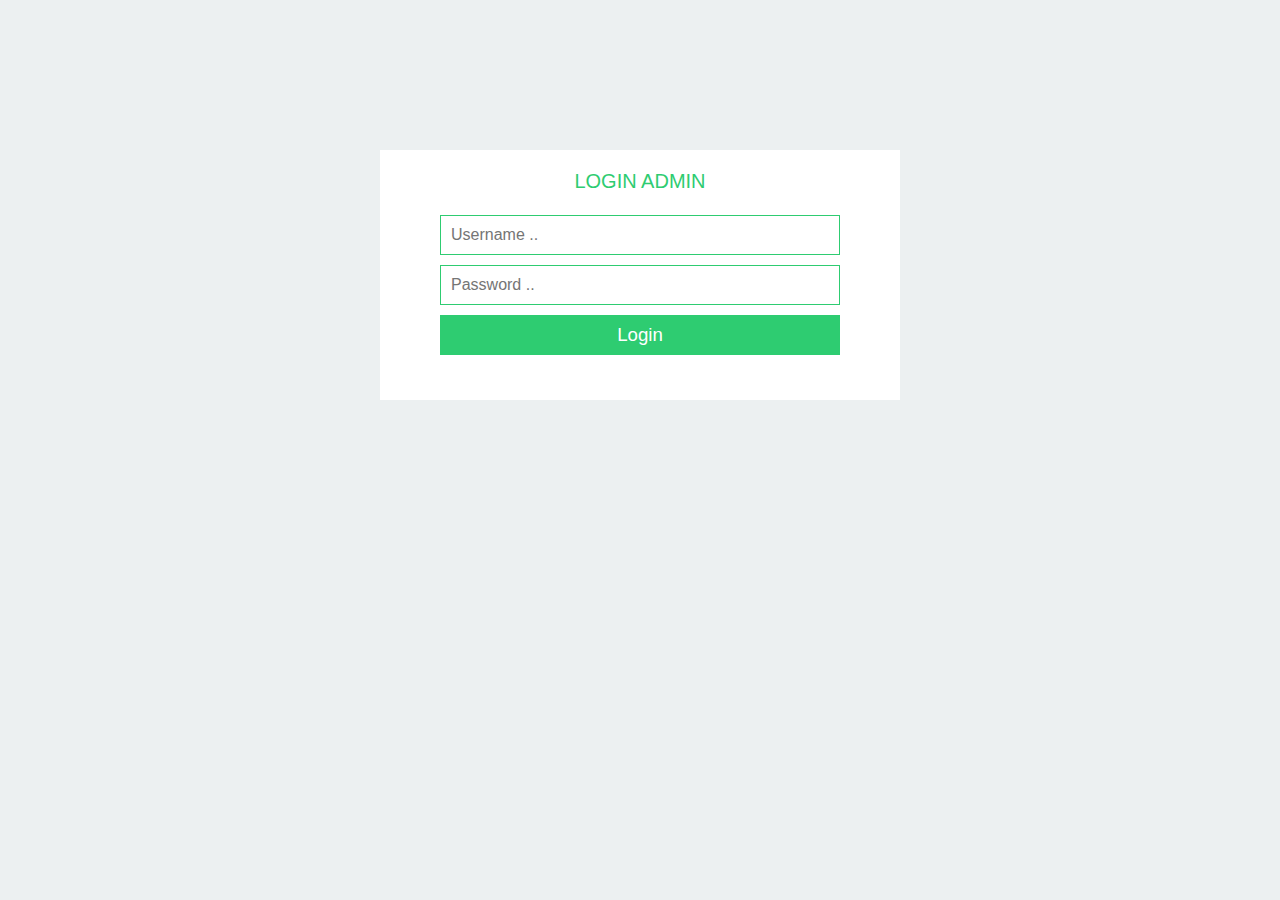
<file: index.html>
<html>
    <head>
        <link rel="stylesheet" type="text/css" href="style.css">      
    </head>
    <body>
        <div id="kotak">
            <div id="atas">
                LOGIN ADMIN
            </div>
            <div id="bawah">
                <form method="post" action="cek_login.php">
                    <input class="masuk" type="text" autocomplete="off" placeholder="Username .." name="username"><br/>
                    <input class="masuk" type="password" autocomplete="off" placeholder="Password .." name="password"><br/>
                    <input id="tombol" type="submit" value="Login">
                </form>
            </div>
        </div>
    </body>
</html>
</file>
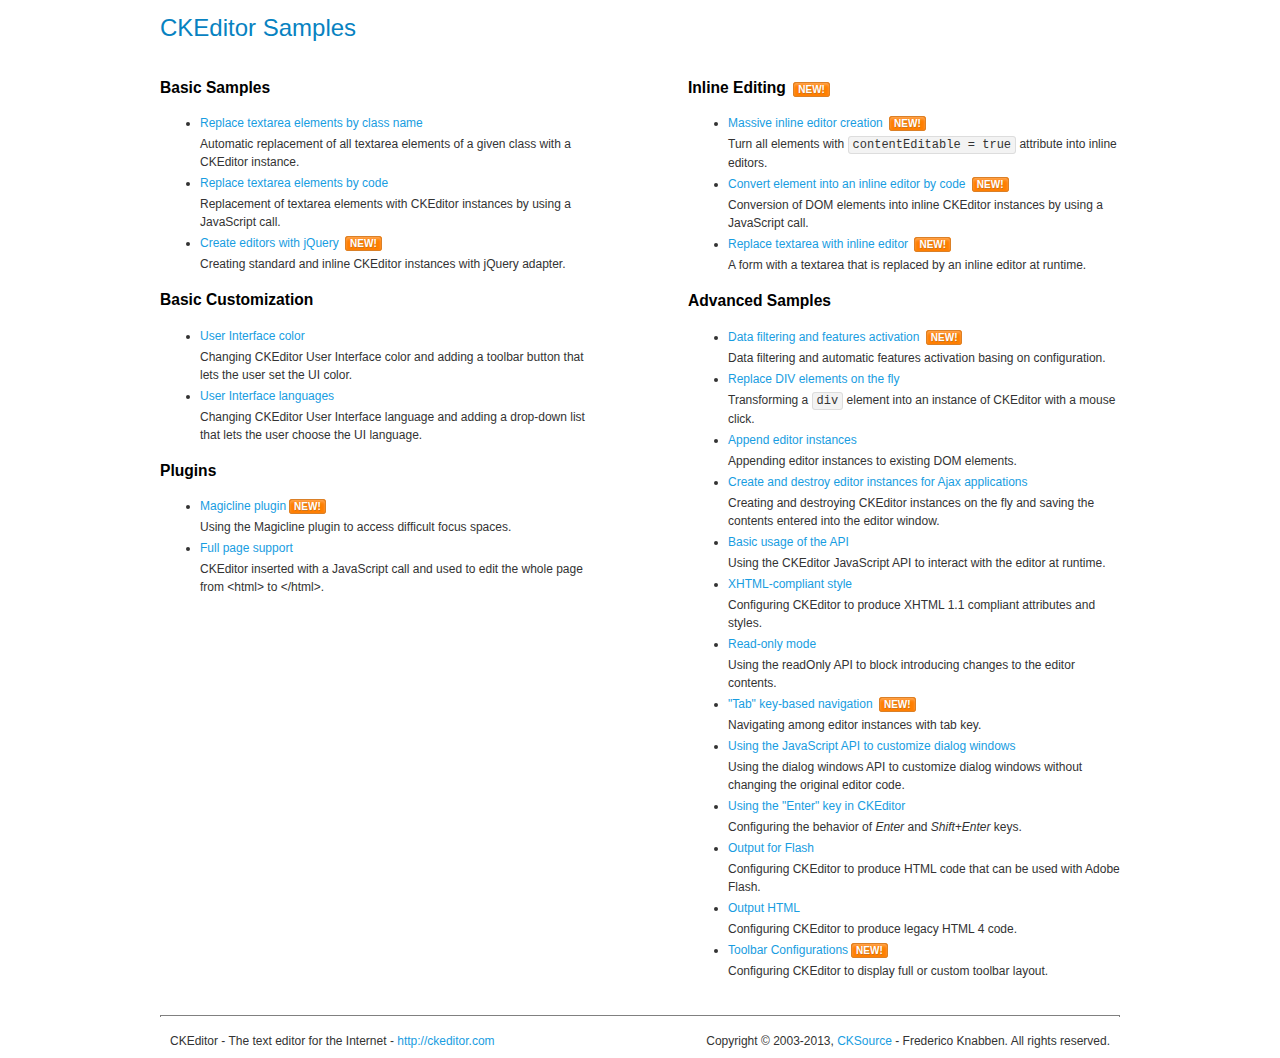
<file: style/vendors/ckeditor/samples/index.html>
<!DOCTYPE html>
<!--
Copyright (c) 2003-2013, CKSource - Frederico Knabben. All rights reserved.
For licensing, see LICENSE.md or http://ckeditor.com/license
-->
<html>
<head>
	<title>CKEditor Samples</title>
	<meta charset="utf-8">
	<link rel="stylesheet" href="sample.css">
</head>
<body>
	<h1 class="samples">
		CKEditor Samples
	</h1>
	<div class="twoColumns">
		<div class="twoColumnsLeft">
			<h2 class="samples">
				Basic Samples
			</h2>
			<dl class="samples">
				<dt><a class="samples" href="replacebyclass.html">Replace textarea elements by class name</a></dt>
				<dd>Automatic replacement of all textarea elements of a given class with a CKEditor instance.</dd>

				<dt><a class="samples" href="replacebycode.html">Replace textarea elements by code</a></dt>
				<dd>Replacement of textarea elements with CKEditor instances by using a JavaScript call.</dd>

				<dt><a class="samples" href="jquery.html">Create editors with jQuery</a> <span class="new">New!</span></dt>
				<dd>Creating standard and inline CKEditor instances with jQuery adapter.</dd>
			</dl>

			<h2 class="samples">
				Basic Customization
			</h2>
			<dl class="samples">
				<dt><a class="samples" href="uicolor.html">User Interface color</a></dt>
				<dd>Changing CKEditor User Interface color and adding a toolbar button that lets the user set the UI color.</dd>

				<dt><a class="samples" href="uilanguages.html">User Interface languages</a></dt>
				<dd>Changing CKEditor User Interface language and adding a drop-down list that lets the user choose the UI language.</dd>
			</dl>


			<h2 class="samples">Plugins</h2>
<dl class="samples">
<dt><a class="samples" href="plugins/magicline/magicline.html">Magicline plugin</a><span class="new">New!</span></dt>
<dd>Using the Magicline plugin to access difficult focus spaces.</dd>

<dt><a class="samples" href="plugins/wysiwygarea/fullpage.html">Full page support</a></dt>
<dd>CKEditor inserted with a JavaScript call and used to edit the whole page from &lt;html&gt; to &lt;/html&gt;.</dd>
</dl>
		</div>
		<div class="twoColumnsRight">
			<h2 class="samples">
				Inline Editing <span class="new">New!</span>
			</h2>
			<dl class="samples">
				<dt><a class="samples" href="inlineall.html">Massive inline editor creation</a> <span class="new">New!</span></dt>
				<dd>Turn all elements with <code>contentEditable = true</code> attribute into inline editors.</dd>

				<dt><a class="samples" href="inlinebycode.html">Convert element into an inline editor by code</a> <span class="new">New!</span></dt>
				<dd>Conversion of DOM elements into inline CKEditor instances by using a JavaScript call.</dd>

				<dt><a class="samples" href="inlinetextarea.html">Replace textarea with inline editor</a> <span class="new">New!</span></dt>
				<dd>A form with a textarea that is replaced by an inline editor at runtime.</dd>

				
			</dl>

			<h2 class="samples">
				Advanced Samples
			</h2>
			<dl class="samples">
				<dt><a class="samples" href="datafiltering.html">Data filtering and features activation</a> <span class="new">New!</span></dt>
				<dd>Data filtering and automatic features activation basing on configuration.</dd>

				<dt><a class="samples" href="divreplace.html">Replace DIV elements on the fly</a></dt>
				<dd>Transforming a <code>div</code> element into an instance of CKEditor with a mouse click.</dd>

				<dt><a class="samples" href="appendto.html">Append editor instances</a></dt>
				<dd>Appending editor instances to existing DOM elements.</dd>

				<dt><a class="samples" href="ajax.html">Create and destroy editor instances for Ajax applications</a></dt>
				<dd>Creating and destroying CKEditor instances on the fly and saving the contents entered into the editor window.</dd>

				<dt><a class="samples" href="api.html">Basic usage of the API</a></dt>
				<dd>Using the CKEditor JavaScript API to interact with the editor at runtime.</dd>

				<dt><a class="samples" href="xhtmlstyle.html">XHTML-compliant style</a></dt>
				<dd>Configuring CKEditor to produce XHTML 1.1 compliant attributes and styles.</dd>

				<dt><a class="samples" href="readonly.html">Read-only mode</a></dt>
				<dd>Using the readOnly API to block introducing changes to the editor contents.</dd>

				<dt><a class="samples" href="tabindex.html">"Tab" key-based navigation</a> <span class="new">New!</span></dt>
				<dd>Navigating among editor instances with tab key.</dd>


				
<dt><a class="samples" href="plugins/dialog/dialog.html">Using the JavaScript API to customize dialog windows</a></dt>
<dd>Using the dialog windows API to customize dialog windows without changing the original editor code.</dd>

<dt><a class="samples" href="plugins/enterkey/enterkey.html">Using the &quot;Enter&quot; key in CKEditor</a></dt>
<dd>Configuring the behavior of <em>Enter</em> and <em>Shift+Enter</em> keys.</dd>

<dt><a class="samples" href="plugins/htmlwriter/outputforflash.html">Output for Flash</a></dt>
<dd>Configuring CKEditor to produce HTML code that can be used with Adobe Flash.</dd>

<dt><a class="samples" href="plugins/htmlwriter/outputhtml.html">Output HTML</a></dt>
<dd>Configuring CKEditor to produce legacy HTML 4 code.</dd>

<dt><a class="samples" href="plugins/toolbar/toolbar.html">Toolbar Configurations</a><span class="new">New!</span></dt>
<dd>Configuring CKEditor to display full or custom toolbar layout.</dd>

			</dl>
		</div>
	</div>
	<div id="footer">
		<hr>
		<p>
			CKEditor - The text editor for the Internet - <a class="samples" href="http://ckeditor.com/">http://ckeditor.com</a>
		</p>
		<p id="copy">
			Copyright &copy; 2003-2013, <a class="samples" href="http://cksource.com/">CKSource</a> - Frederico Knabben. All rights reserved.
		</p>
	</div>
</body>
</html>
</file>
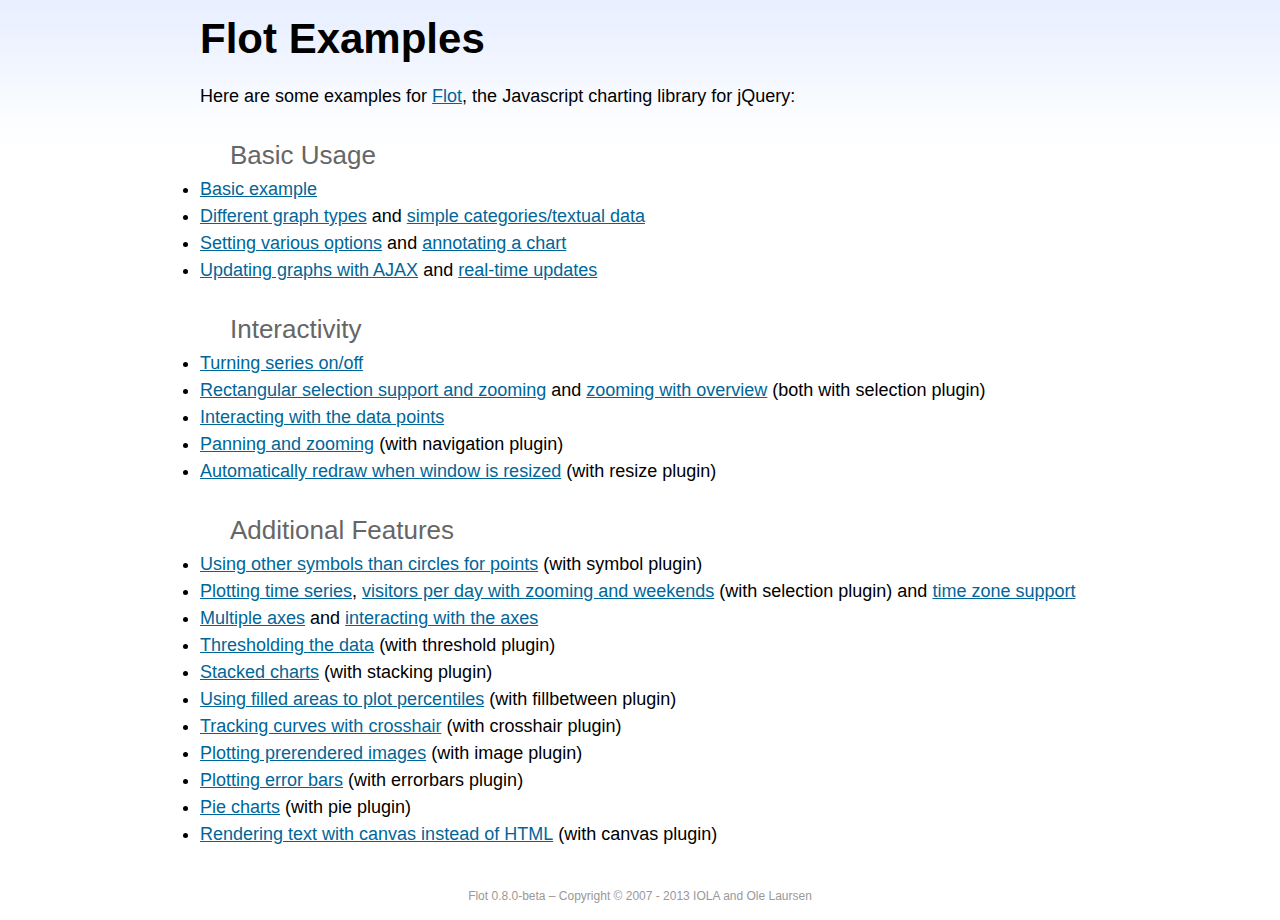
<file: style/vendors/flot/examples/index.html>
<!DOCTYPE html PUBLIC "-//W3C//DTD HTML 4.01//EN" "http://www.w3.org/TR/html4/strict.dtd">
<html>
<head>
	<meta http-equiv="Content-Type" content="text/html; charset=utf-8">
	<title>Flot Examples</title>
	<link href="examples.css" rel="stylesheet" type="text/css">
	<style>

	h3 {
		margin-top: 30px;
		margin-bottom: 5px;
	}

	</style>
	<script language="javascript" type="text/javascript" src="../jquery.js"></script>
	<script language="javascript" type="text/javascript" src="../jquery.flot.js"></script>
	<script type="text/javascript">

	$(function() {

		// Add the Flot version string to the footer

		$("#footer").prepend("Flot " + $.plot.version + " &ndash; ");
	});

	</script>
</head>
<body>

	<div id="header">
		<h2>Flot Examples</h2>
	</div>

	<div id="content">

		<p>Here are some examples for <a href="http://www.flotcharts.org">Flot</a>, the Javascript charting library for jQuery:</p>

		<h3>Basic Usage</h3>

		<ul>
			<li><a href="basic-usage/index.html">Basic example</a></li>
			<li><a href="series-types/index.html">Different graph types</a> and <a href="categories/index.html">simple categories/textual data</a></li>
			<li><a href="basic-options/index.html">Setting various options</a> and <a href="annotating/index.html">annotating a chart</a></li>
			<li><a href="ajax/index.html">Updating graphs with AJAX</a> and <a href="realtime/index.html">real-time updates</a></li>
		</ul>

		<h3>Interactivity</h3>

		<ul>
			<li><a href="series-toggle/index.html">Turning series on/off</a></li>
			<li><a href="selection/index.html">Rectangular selection support and zooming</a> and <a href="zooming/index.html">zooming with overview</a> (both with selection plugin)</li>
			<li><a href="interacting/index.html">Interacting with the data points</a></li>
			<li><a href="navigate/index.html">Panning and zooming</a> (with navigation plugin)</li>
			<li><a href="resize/index.html">Automatically redraw when window is resized</a> (with resize plugin)</li>
		</ul>

		<h3>Additional Features</h3>

		<ul>
			<li><a href="symbols/index.html">Using other symbols than circles for points</a> (with symbol plugin)</li>
			<li><a href="axes-time/index.html">Plotting time series</a>, <a href="visitors/index.html">visitors per day with zooming and weekends</a> (with selection plugin) and <a href="axes-time-zones/index.html">time zone support</a></li>
			<li><a href="axes-multiple/index.html">Multiple axes</a> and <a href="axes-interacting/index.html">interacting with the axes</a></li>
			<li><a href="threshold/index.html">Thresholding the data</a> (with threshold plugin)</li>
			<li><a href="stacking/index.html">Stacked charts</a> (with stacking plugin)</li>
			<li><a href="percentiles/index.html">Using filled areas to plot percentiles</a> (with fillbetween plugin)</li>
			<li><a href="tracking/index.html">Tracking curves with crosshair</a> (with crosshair plugin)</li>
			<li><a href="image/index.html">Plotting prerendered images</a> (with image plugin)</li>
			<li><a href="series-errorbars/index.html">Plotting error bars</a> (with errorbars plugin)</li>
			<li><a href="series-pie/index.html">Pie charts</a> (with pie plugin)</li>
			<li><a href="canvas/index.html">Rendering text with canvas instead of HTML</a> (with canvas plugin)</li>
		</ul>

	</div>

	<div id="footer">
		Copyright &copy; 2007 - 2013 IOLA and Ole Laursen
	</div>

</body>
</html>
</file>
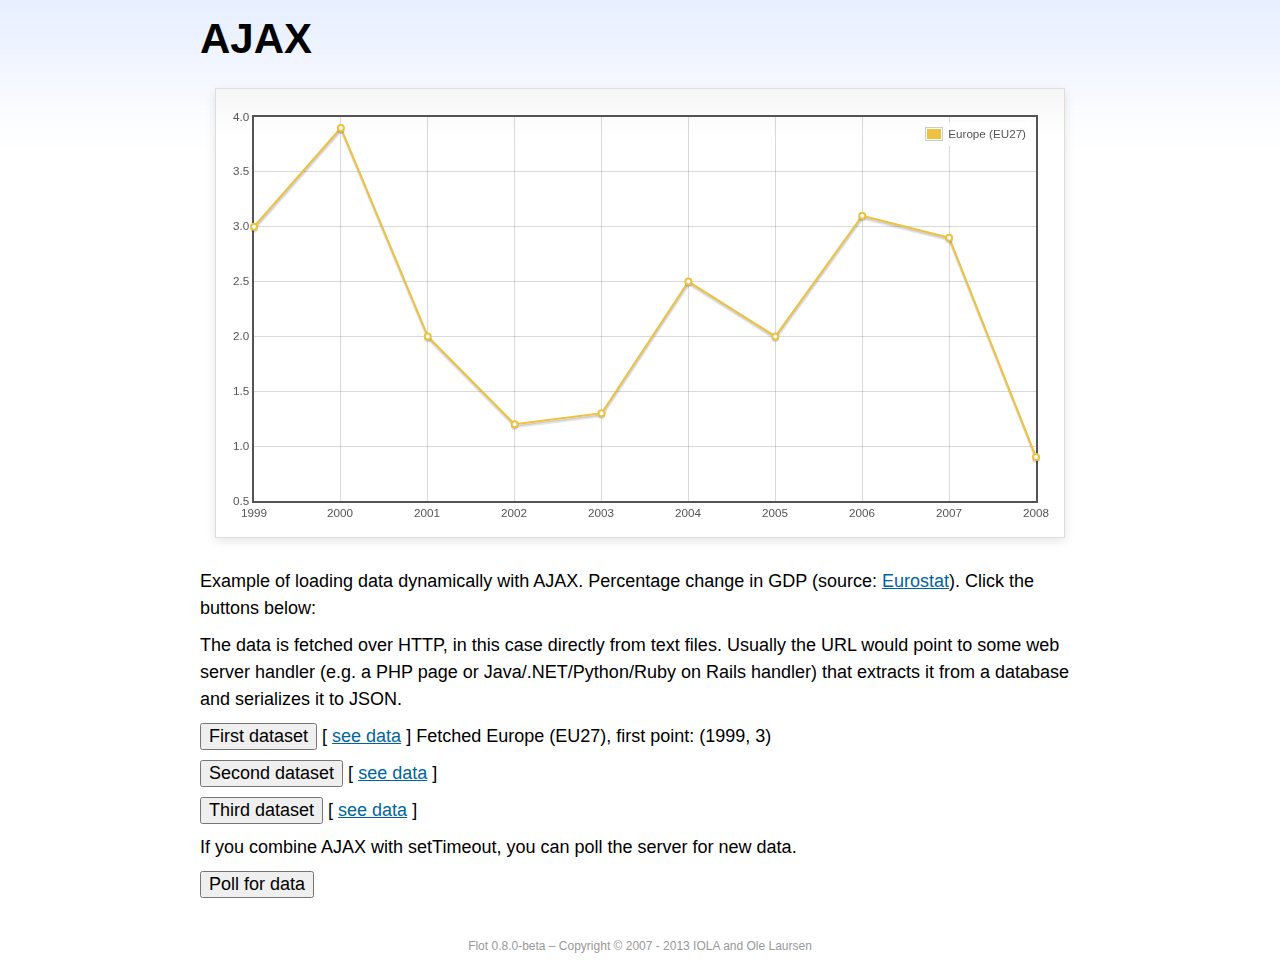
<file: style/vendors/flot/examples/ajax/index.html>
<!DOCTYPE html PUBLIC "-//W3C//DTD HTML 4.01//EN" "http://www.w3.org/TR/html4/strict.dtd">
<html>
<head>
	<meta http-equiv="Content-Type" content="text/html; charset=utf-8">
	<title>Flot Examples: AJAX</title>
	<link href="../examples.css" rel="stylesheet" type="text/css">
	<!--[if lte IE 8]><script language="javascript" type="text/javascript" src="../../excanvas.min.js"></script><![endif]-->
	<script language="javascript" type="text/javascript" src="../../jquery.js"></script>
	<script language="javascript" type="text/javascript" src="../../jquery.flot.js"></script>
	<script type="text/javascript">

	$(function() {

		var options = {
			lines: {
				show: true
			},
			points: {
				show: true
			},
			xaxis: {
				tickDecimals: 0,
				tickSize: 1
			}
		};

		var data = [];

		$.plot("#placeholder", data, options);

		// Fetch one series, adding to what we already have

		var alreadyFetched = {};

		$("button.fetchSeries").click(function () {

			var button = $(this);

			// Find the URL in the link right next to us, then fetch the data

			var dataurl = button.siblings("a").attr("href");

			function onDataReceived(series) {

				// Extract the first coordinate pair; jQuery has parsed it, so
				// the data is now just an ordinary JavaScript object

				var firstcoordinate = "(" + series.data[0][0] + ", " + series.data[0][1] + ")";
				button.siblings("span").text("Fetched " + series.label + ", first point: " + firstcoordinate);

				// Push the new data onto our existing data array

				if (!alreadyFetched[series.label]) {
					alreadyFetched[series.label] = true;
					data.push(series);
				}

				$.plot("#placeholder", data, options);
			}

			$.ajax({
				url: dataurl,
				type: "GET",
				dataType: "json",
				success: onDataReceived
			});
		});

		// Initiate a recurring data update

		$("button.dataUpdate").click(function () {

			data = [];
			alreadyFetched = {};

			$.plot("#placeholder", data, options);

			var iteration = 0;

			function fetchData() {

				++iteration;

				function onDataReceived(series) {

					// Load all the data in one pass; if we only got partial
					// data we could merge it with what we already have.

					data = [ series ];
					$.plot("#placeholder", data, options);
				}

				// Normally we call the same URL - a script connected to a
				// database - but in this case we only have static example
				// files, so we need to modify the URL.

				$.ajax({
					url: "data-eu-gdp-growth-" + iteration + ".json",
					type: "GET",
					dataType: "json",
					success: onDataReceived
				});

				if (iteration < 5) {
					setTimeout(fetchData, 1000);
				} else {
					data = [];
					alreadyFetched = {};
				}
			}

			setTimeout(fetchData, 1000);
		});

		// Load the first series by default, so we don't have an empty plot

		$("button.fetchSeries:first").click();

		// Add the Flot version string to the footer

		$("#footer").prepend("Flot " + $.plot.version + " &ndash; ");
	});

	</script>
</head>
<body>

	<div id="header">
		<h2>AJAX</h2>
	</div>

	<div id="content">

		<div class="demo-container">
			<div id="placeholder" class="demo-placeholder"></div>
		</div>

		<p>Example of loading data dynamically with AJAX. Percentage change in GDP (source: <a href="http://epp.eurostat.ec.europa.eu/tgm/table.do?tab=table&init=1&plugin=1&language=en&pcode=tsieb020">Eurostat</a>). Click the buttons below:</p>

		<p>The data is fetched over HTTP, in this case directly from text files. Usually the URL would point to some web server handler (e.g. a PHP page or Java/.NET/Python/Ruby on Rails handler) that extracts it from a database and serializes it to JSON.</p>

		<p>
			<button class="fetchSeries">First dataset</button>
			[ <a href="data-eu-gdp-growth.json">see data</a> ]
			<span></span>
		</p>

		<p>
			<button class="fetchSeries">Second dataset</button>
			[ <a href="data-japan-gdp-growth.json">see data</a> ]
			<span></span>
		</p>

		<p>
			<button class="fetchSeries">Third dataset</button>
			[ <a href="data-usa-gdp-growth.json">see data</a> ]
			<span></span>
		</p>

		<p>If you combine AJAX with setTimeout, you can poll the server for new data.</p>

		<p>
			<button class="dataUpdate">Poll for data</button>
		</p>

	</div>

	<div id="footer">
		Copyright &copy; 2007 - 2013 IOLA and Ole Laursen
	</div>

</body>
</html>
</file>
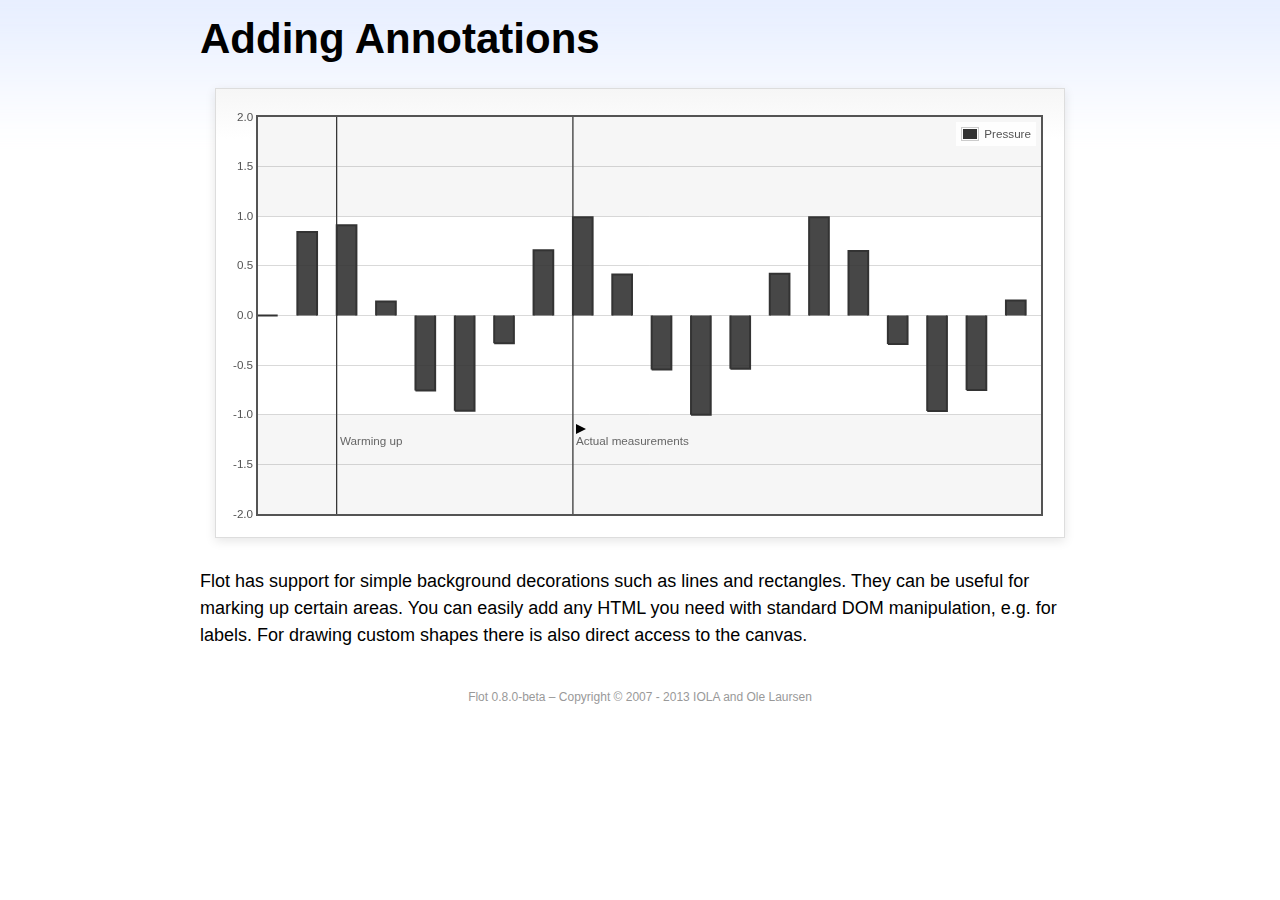
<file: style/vendors/flot/examples/annotating/index.html>
<!DOCTYPE html PUBLIC "-//W3C//DTD HTML 4.01//EN" "http://www.w3.org/TR/html4/strict.dtd">
<html>
<head>
	<meta http-equiv="Content-Type" content="text/html; charset=utf-8">
	<title>Flot Examples: Adding Annotations</title>
	<link href="../examples.css" rel="stylesheet" type="text/css">
	<!--[if lte IE 8]><script language="javascript" type="text/javascript" src="../../excanvas.min.js"></script><![endif]-->
	<script language="javascript" type="text/javascript" src="../../jquery.js"></script>
	<script language="javascript" type="text/javascript" src="../../jquery.flot.js"></script>
	<script type="text/javascript">

	$(function() {

		var d1 = [];
		for (var i = 0; i < 20; ++i) {
			d1.push([i, Math.sin(i)]);
		}

		var data = [{ data: d1, label: "Pressure", color: "#333" }];

		var markings = [
			{ color: "#f6f6f6", yaxis: { from: 1 } },
			{ color: "#f6f6f6", yaxis: { to: -1 } },
			{ color: "#000", lineWidth: 1, xaxis: { from: 2, to: 2 } },
			{ color: "#000", lineWidth: 1, xaxis: { from: 8, to: 8 } }
		];

		var placeholder = $("#placeholder");

		var plot = $.plot(placeholder, data, {
			bars: { show: true, barWidth: 0.5, fill: 0.9 },
			xaxis: { ticks: [], autoscaleMargin: 0.02 },
			yaxis: { min: -2, max: 2 },
			grid: { markings: markings }
		});

		var o = plot.pointOffset({ x: 2, y: -1.2});

		// Append it to the placeholder that Flot already uses for positioning

		placeholder.append("<div style='position:absolute;left:" + (o.left + 4) + "px;top:" + o.top + "px;color:#666;font-size:smaller'>Warming up</div>");

		o = plot.pointOffset({ x: 8, y: -1.2});
		placeholder.append("<div style='position:absolute;left:" + (o.left + 4) + "px;top:" + o.top + "px;color:#666;font-size:smaller'>Actual measurements</div>");

		// Draw a little arrow on top of the last label to demonstrate canvas
		// drawing

		var ctx = plot.getCanvas().getContext("2d");
		ctx.beginPath();
		o.left += 4;
		ctx.moveTo(o.left, o.top);
		ctx.lineTo(o.left, o.top - 10);
		ctx.lineTo(o.left + 10, o.top - 5);
		ctx.lineTo(o.left, o.top);
		ctx.fillStyle = "#000";
		ctx.fill();

		// Add the Flot version string to the footer

		$("#footer").prepend("Flot " + $.plot.version + " &ndash; ");
	});

	</script>
</head>
<body>

	<div id="header">
		<h2>Adding Annotations</h2>
	</div>

	<div id="content">

		<div class="demo-container">
			<div id="placeholder" class="demo-placeholder"></div>
		</div>

		<p>Flot has support for simple background decorations such as lines and rectangles. They can be useful for marking up certain areas. You can easily add any HTML you need with standard DOM manipulation, e.g. for labels. For drawing custom shapes there is also direct access to the canvas.</p>

	</div>

	<div id="footer">
		Copyright &copy; 2007 - 2013 IOLA and Ole Laursen
	</div>

</body>
</html>
</file>
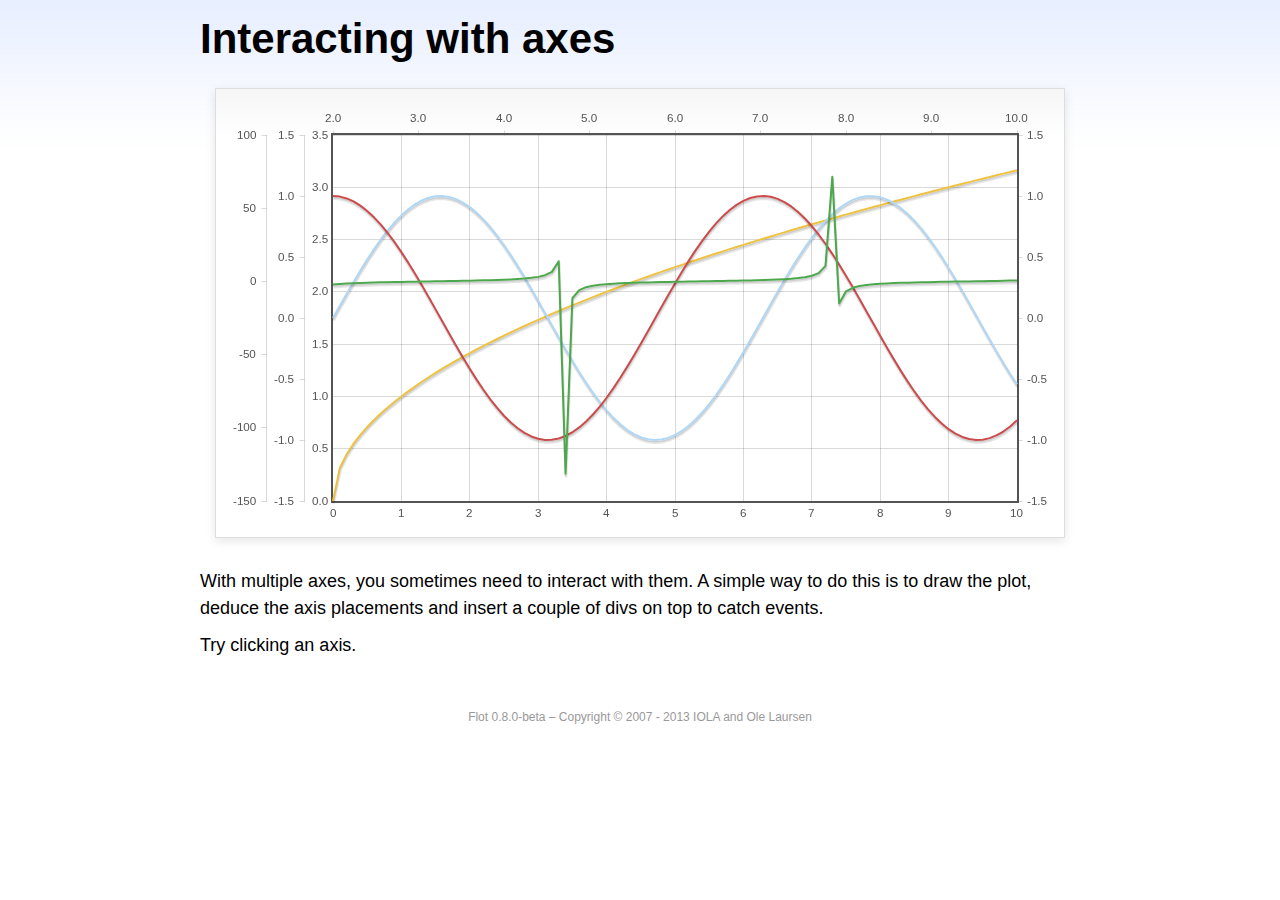
<file: style/vendors/flot/examples/axes-interacting/index.html>
<!DOCTYPE html PUBLIC "-//W3C//DTD HTML 4.01//EN" "http://www.w3.org/TR/html4/strict.dtd">
<html>
<head>
	<meta http-equiv="Content-Type" content="text/html; charset=utf-8">
	<title>Flot Examples: Interacting with axes</title>
	<link href="../examples.css" rel="stylesheet" type="text/css">
	<!--[if lte IE 8]><script language="javascript" type="text/javascript" src="../../excanvas.min.js"></script><![endif]-->
	<script language="javascript" type="text/javascript" src="../../jquery.js"></script>
	<script language="javascript" type="text/javascript" src="../../jquery.flot.js"></script>
	<script type="text/javascript">

	$(function() {

		function generate(start, end, fn) {
			var res = [];
			for (var i = 0; i <= 100; ++i) {
				var x = start + i / 100 * (end - start);
				res.push([x, fn(x)]);
			}
			return res;
		}

		var data = [
			{ data: generate(0, 10, function (x) { return Math.sqrt(x);}), xaxis: 1, yaxis:1 },
			{ data: generate(0, 10, function (x) { return Math.sin(x);}), xaxis: 1, yaxis:2 },
			{ data: generate(0, 10, function (x) { return Math.cos(x);}), xaxis: 1, yaxis:3 },
			{ data: generate(2, 10, function (x) { return Math.tan(x);}), xaxis: 2, yaxis: 4 }
		];

		var plot = $.plot("#placeholder", data, {
			xaxes: [
				{ position: 'bottom' },
				{ position: 'top'}
			],
			yaxes: [
				{ position: 'left' },
				{ position: 'left' },
				{ position: 'right' },
				{ position: 'left' }
			]
		});

		// Create a div for each axis

		$.each(plot.getAxes(), function (i, axis) {
			if (!axis.show)
				return;

			var box = axis.box;

			$("<div class='axisTarget' style='position:absolute; left:" + box.left + "px; top:" + box.top + "px; width:" + box.width +  "px; height:" + box.height + "px'></div>")
				.data("axis.direction", axis.direction)
				.data("axis.n", axis.n)
				.css({ backgroundColor: "#f00", opacity: 0, cursor: "pointer" })
				.appendTo(plot.getPlaceholder())
				.hover(
					function () { $(this).css({ opacity: 0.10 }) },
					function () { $(this).css({ opacity: 0 }) }
				)
				.click(function () {
					$("#click").text("You clicked the " + axis.direction + axis.n + "axis!")
				});
		});

		// Add the Flot version string to the footer

		$("#footer").prepend("Flot " + $.plot.version + " &ndash; ");
	});

	</script>
</head>
<body>

	<div id="header">
		<h2>Interacting with axes</h2>
	</div>

	<div id="content">

		<div class="demo-container">
			<div id="placeholder" class="demo-placeholder"></div>
		</div>

		<p>With multiple axes, you sometimes need to interact with them. A simple way to do this is to draw the plot, deduce the axis placements and insert a couple of divs on top to catch events.</p>

		<p>Try clicking an axis.</p>

		<p id="click"></p>

	</div>

	<div id="footer">
		Copyright &copy; 2007 - 2013 IOLA and Ole Laursen
	</div>

</body>
</html>
</file>
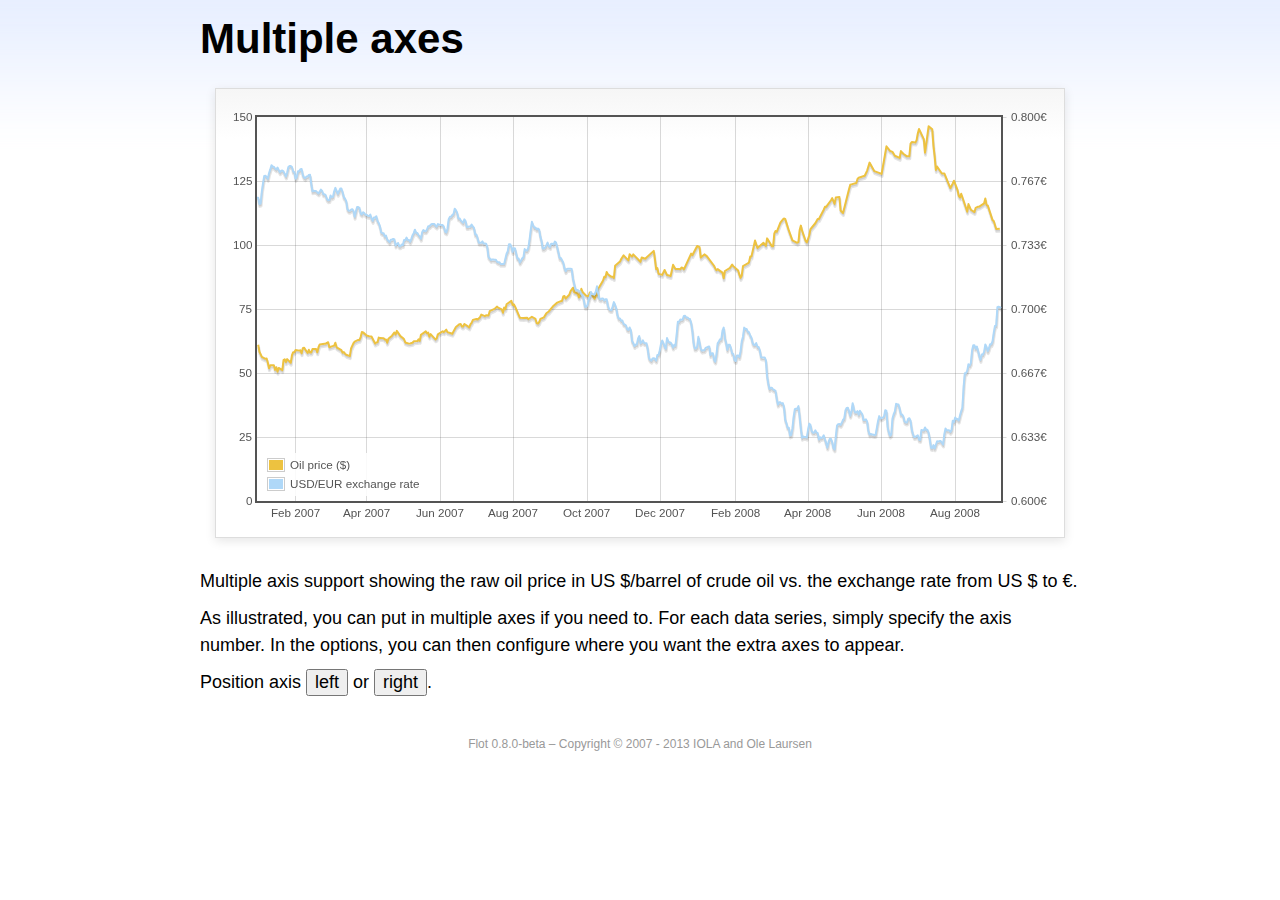
<file: style/vendors/flot/examples/axes-multiple/index.html>
<!DOCTYPE html PUBLIC "-//W3C//DTD HTML 4.01//EN" "http://www.w3.org/TR/html4/strict.dtd">
<html>
<head>
	<meta http-equiv="Content-Type" content="text/html; charset=utf-8">
	<title>Flot Examples: Multiple Axes</title>
	<link href="../examples.css" rel="stylesheet" type="text/css">
	<!--[if lte IE 8]><script language="javascript" type="text/javascript" src="../../excanvas.min.js"></script><![endif]-->
	<script language="javascript" type="text/javascript" src="../../jquery.js"></script>
	<script language="javascript" type="text/javascript" src="../../jquery.flot.js"></script>
	<script language="javascript" type="text/javascript" src="../../jquery.flot.time.js"></script>
	<script type="text/javascript">

	$(function() {

		var oilprices = [[1167692400000,61.05], [1167778800000,58.32], [1167865200000,57.35], [1167951600000,56.31], [1168210800000,55.55], [1168297200000,55.64], [1168383600000,54.02], [1168470000000,51.88], [1168556400000,52.99], [1168815600000,52.99], [1168902000000,51.21], [1168988400000,52.24], [1169074800000,50.48], [1169161200000,51.99], [1169420400000,51.13], [1169506800000,55.04], [1169593200000,55.37], [1169679600000,54.23], [1169766000000,55.42], [1170025200000,54.01], [1170111600000,56.97], [1170198000000,58.14], [1170284400000,58.14], [1170370800000,59.02], [1170630000000,58.74], [1170716400000,58.88], [1170802800000,57.71], [1170889200000,59.71], [1170975600000,59.89], [1171234800000,57.81], [1171321200000,59.06], [1171407600000,58.00], [1171494000000,57.99], [1171580400000,59.39], [1171839600000,59.39], [1171926000000,58.07], [1172012400000,60.07], [1172098800000,61.14], [1172444400000,61.39], [1172530800000,61.46], [1172617200000,61.79], [1172703600000,62.00], [1172790000000,60.07], [1173135600000,60.69], [1173222000000,61.82], [1173308400000,60.05], [1173654000000,58.91], [1173740400000,57.93], [1173826800000,58.16], [1173913200000,57.55], [1173999600000,57.11], [1174258800000,56.59], [1174345200000,59.61], [1174518000000,61.69], [1174604400000,62.28], [1174860000000,62.91], [1174946400000,62.93], [1175032800000,64.03], [1175119200000,66.03], [1175205600000,65.87], [1175464800000,64.64], [1175637600000,64.38], [1175724000000,64.28], [1175810400000,64.28], [1176069600000,61.51], [1176156000000,61.89], [1176242400000,62.01], [1176328800000,63.85], [1176415200000,63.63], [1176674400000,63.61], [1176760800000,63.10], [1176847200000,63.13], [1176933600000,61.83], [1177020000000,63.38], [1177279200000,64.58], [1177452000000,65.84], [1177538400000,65.06], [1177624800000,66.46], [1177884000000,64.40], [1178056800000,63.68], [1178143200000,63.19], [1178229600000,61.93], [1178488800000,61.47], [1178575200000,61.55], [1178748000000,61.81], [1178834400000,62.37], [1179093600000,62.46], [1179180000000,63.17], [1179266400000,62.55], [1179352800000,64.94], [1179698400000,66.27], [1179784800000,65.50], [1179871200000,65.77], [1179957600000,64.18], [1180044000000,65.20], [1180389600000,63.15], [1180476000000,63.49], [1180562400000,65.08], [1180908000000,66.30], [1180994400000,65.96], [1181167200000,66.93], [1181253600000,65.98], [1181599200000,65.35], [1181685600000,66.26], [1181858400000,68.00], [1182117600000,69.09], [1182204000000,69.10], [1182290400000,68.19], [1182376800000,68.19], [1182463200000,69.14], [1182722400000,68.19], [1182808800000,67.77], [1182895200000,68.97], [1182981600000,69.57], [1183068000000,70.68], [1183327200000,71.09], [1183413600000,70.92], [1183586400000,71.81], [1183672800000,72.81], [1183932000000,72.19], [1184018400000,72.56], [1184191200000,72.50], [1184277600000,74.15], [1184623200000,75.05], [1184796000000,75.92], [1184882400000,75.57], [1185141600000,74.89], [1185228000000,73.56], [1185314400000,75.57], [1185400800000,74.95], [1185487200000,76.83], [1185832800000,78.21], [1185919200000,76.53], [1186005600000,76.86], [1186092000000,76.00], [1186437600000,71.59], [1186696800000,71.47], [1186956000000,71.62], [1187042400000,71.00], [1187301600000,71.98], [1187560800000,71.12], [1187647200000,69.47], [1187733600000,69.26], [1187820000000,69.83], [1187906400000,71.09], [1188165600000,71.73], [1188338400000,73.36], [1188511200000,74.04], [1188856800000,76.30], [1189116000000,77.49], [1189461600000,78.23], [1189548000000,79.91], [1189634400000,80.09], [1189720800000,79.10], [1189980000000,80.57], [1190066400000,81.93], [1190239200000,83.32], [1190325600000,81.62], [1190584800000,80.95], [1190671200000,79.53], [1190757600000,80.30], [1190844000000,82.88], [1190930400000,81.66], [1191189600000,80.24], [1191276000000,80.05], [1191362400000,79.94], [1191448800000,81.44], [1191535200000,81.22], [1191794400000,79.02], [1191880800000,80.26], [1191967200000,80.30], [1192053600000,83.08], [1192140000000,83.69], [1192399200000,86.13], [1192485600000,87.61], [1192572000000,87.40], [1192658400000,89.47], [1192744800000,88.60], [1193004000000,87.56], [1193090400000,87.56], [1193176800000,87.10], [1193263200000,91.86], [1193612400000,93.53], [1193698800000,94.53], [1193871600000,95.93], [1194217200000,93.98], [1194303600000,96.37], [1194476400000,95.46], [1194562800000,96.32], [1195081200000,93.43], [1195167600000,95.10], [1195426800000,94.64], [1195513200000,95.10], [1196031600000,97.70], [1196118000000,94.42], [1196204400000,90.62], [1196290800000,91.01], [1196377200000,88.71], [1196636400000,88.32], [1196809200000,90.23], [1196982000000,88.28], [1197241200000,87.86], [1197327600000,90.02], [1197414000000,92.25], [1197586800000,90.63], [1197846000000,90.63], [1197932400000,90.49], [1198018800000,91.24], [1198105200000,91.06], [1198191600000,90.49], [1198710000000,96.62], [1198796400000,96.00], [1199142000000,99.62], [1199314800000,99.18], [1199401200000,95.09], [1199660400000,96.33], [1199833200000,95.67], [1200351600000,91.90], [1200438000000,90.84], [1200524400000,90.13], [1200610800000,90.57], [1200956400000,89.21], [1201042800000,86.99], [1201129200000,89.85], [1201474800000,90.99], [1201561200000,91.64], [1201647600000,92.33], [1201734000000,91.75], [1202079600000,90.02], [1202166000000,88.41], [1202252400000,87.14], [1202338800000,88.11], [1202425200000,91.77], [1202770800000,92.78], [1202857200000,93.27], [1202943600000,95.46], [1203030000000,95.46], [1203289200000,101.74], [1203462000000,98.81], [1203894000000,100.88], [1204066800000,99.64], [1204153200000,102.59], [1204239600000,101.84], [1204498800000,99.52], [1204585200000,99.52], [1204671600000,104.52], [1204758000000,105.47], [1204844400000,105.15], [1205103600000,108.75], [1205276400000,109.92], [1205362800000,110.33], [1205449200000,110.21], [1205708400000,105.68], [1205967600000,101.84], [1206313200000,100.86], [1206399600000,101.22], [1206486000000,105.90], [1206572400000,107.58], [1206658800000,105.62], [1206914400000,101.58], [1207000800000,100.98], [1207173600000,103.83], [1207260000000,106.23], [1207605600000,108.50], [1207778400000,110.11], [1207864800000,110.14], [1208210400000,113.79], [1208296800000,114.93], [1208383200000,114.86], [1208728800000,117.48], [1208815200000,118.30], [1208988000000,116.06], [1209074400000,118.52], [1209333600000,118.75], [1209420000000,113.46], [1209592800000,112.52], [1210024800000,121.84], [1210111200000,123.53], [1210197600000,123.69], [1210543200000,124.23], [1210629600000,125.80], [1210716000000,126.29], [1211148000000,127.05], [1211320800000,129.07], [1211493600000,132.19], [1211839200000,128.85], [1212357600000,127.76], [1212703200000,138.54], [1212962400000,136.80], [1213135200000,136.38], [1213308000000,134.86], [1213653600000,134.01], [1213740000000,136.68], [1213912800000,135.65], [1214172000000,134.62], [1214258400000,134.62], [1214344800000,134.62], [1214431200000,139.64], [1214517600000,140.21], [1214776800000,140.00], [1214863200000,140.97], [1214949600000,143.57], [1215036000000,145.29], [1215381600000,141.37], [1215468000000,136.04], [1215727200000,146.40], [1215986400000,145.18], [1216072800000,138.74], [1216159200000,134.60], [1216245600000,129.29], [1216332000000,130.65], [1216677600000,127.95], [1216850400000,127.95], [1217282400000,122.19], [1217455200000,124.08], [1217541600000,125.10], [1217800800000,121.41], [1217887200000,119.17], [1217973600000,118.58], [1218060000000,120.02], [1218405600000,114.45], [1218492000000,113.01], [1218578400000,116.00], [1218751200000,113.77], [1219010400000,112.87], [1219096800000,114.53], [1219269600000,114.98], [1219356000000,114.98], [1219701600000,116.27], [1219788000000,118.15], [1219874400000,115.59], [1219960800000,115.46], [1220306400000,109.71], [1220392800000,109.35], [1220565600000,106.23], [1220824800000,106.34]];

		var exchangerates = [[1167606000000,0.7580], [1167692400000,0.7580], [1167778800000,0.75470], [1167865200000,0.75490], [1167951600000,0.76130], [1168038000000,0.76550], [1168124400000,0.76930], [1168210800000,0.76940], [1168297200000,0.76880], [1168383600000,0.76780], [1168470000000,0.77080], [1168556400000,0.77270], [1168642800000,0.77490], [1168729200000,0.77410], [1168815600000,0.77410], [1168902000000,0.77320], [1168988400000,0.77270], [1169074800000,0.77370], [1169161200000,0.77240], [1169247600000,0.77120], [1169334000000,0.7720], [1169420400000,0.77210], [1169506800000,0.77170], [1169593200000,0.77040], [1169679600000,0.7690], [1169766000000,0.77110], [1169852400000,0.7740], [1169938800000,0.77450], [1170025200000,0.77450], [1170111600000,0.7740], [1170198000000,0.77160], [1170284400000,0.77130], [1170370800000,0.76780], [1170457200000,0.76880], [1170543600000,0.77180], [1170630000000,0.77180], [1170716400000,0.77280], [1170802800000,0.77290], [1170889200000,0.76980], [1170975600000,0.76850], [1171062000000,0.76810], [1171148400000,0.7690], [1171234800000,0.7690], [1171321200000,0.76980], [1171407600000,0.76990], [1171494000000,0.76510], [1171580400000,0.76130], [1171666800000,0.76160], [1171753200000,0.76140], [1171839600000,0.76140], [1171926000000,0.76070], [1172012400000,0.76020], [1172098800000,0.76110], [1172185200000,0.76220], [1172271600000,0.76150], [1172358000000,0.75980], [1172444400000,0.75980], [1172530800000,0.75920], [1172617200000,0.75730], [1172703600000,0.75660], [1172790000000,0.75670], [1172876400000,0.75910], [1172962800000,0.75820], [1173049200000,0.75850], [1173135600000,0.76130], [1173222000000,0.76310], [1173308400000,0.76150], [1173394800000,0.760], [1173481200000,0.76130], [1173567600000,0.76270], [1173654000000,0.76270], [1173740400000,0.76080], [1173826800000,0.75830], [1173913200000,0.75750], [1173999600000,0.75620], [1174086000000,0.7520], [1174172400000,0.75120], [1174258800000,0.75120], [1174345200000,0.75170], [1174431600000,0.7520], [1174518000000,0.75110], [1174604400000,0.7480], [1174690800000,0.75090], [1174777200000,0.75310], [1174860000000,0.75310], [1174946400000,0.75270], [1175032800000,0.74980], [1175119200000,0.74930], [1175205600000,0.75040], [1175292000000,0.750], [1175378400000,0.74910], [1175464800000,0.74910], [1175551200000,0.74850], [1175637600000,0.74840], [1175724000000,0.74920], [1175810400000,0.74710], [1175896800000,0.74590], [1175983200000,0.74770], [1176069600000,0.74770], [1176156000000,0.74830], [1176242400000,0.74580], [1176328800000,0.74480], [1176415200000,0.7430], [1176501600000,0.73990], [1176588000000,0.73950], [1176674400000,0.73950], [1176760800000,0.73780], [1176847200000,0.73820], [1176933600000,0.73620], [1177020000000,0.73550], [1177106400000,0.73480], [1177192800000,0.73610], [1177279200000,0.73610], [1177365600000,0.73650], [1177452000000,0.73620], [1177538400000,0.73310], [1177624800000,0.73390], [1177711200000,0.73440], [1177797600000,0.73270], [1177884000000,0.73270], [1177970400000,0.73360], [1178056800000,0.73330], [1178143200000,0.73590], [1178229600000,0.73590], [1178316000000,0.73720], [1178402400000,0.7360], [1178488800000,0.7360], [1178575200000,0.7350], [1178661600000,0.73650], [1178748000000,0.73840], [1178834400000,0.73950], [1178920800000,0.74130], [1179007200000,0.73970], [1179093600000,0.73960], [1179180000000,0.73850], [1179266400000,0.73780], [1179352800000,0.73660], [1179439200000,0.740], [1179525600000,0.74110], [1179612000000,0.74060], [1179698400000,0.74050], [1179784800000,0.74140], [1179871200000,0.74310], [1179957600000,0.74310], [1180044000000,0.74380], [1180130400000,0.74430], [1180216800000,0.74430], [1180303200000,0.74430], [1180389600000,0.74340], [1180476000000,0.74290], [1180562400000,0.74420], [1180648800000,0.7440], [1180735200000,0.74390], [1180821600000,0.74370], [1180908000000,0.74370], [1180994400000,0.74290], [1181080800000,0.74030], [1181167200000,0.73990], [1181253600000,0.74180], [1181340000000,0.74680], [1181426400000,0.7480], [1181512800000,0.7480], [1181599200000,0.7490], [1181685600000,0.74940], [1181772000000,0.75220], [1181858400000,0.75150], [1181944800000,0.75020], [1182031200000,0.74720], [1182117600000,0.74720], [1182204000000,0.74620], [1182290400000,0.74550], [1182376800000,0.74490], [1182463200000,0.74670], [1182549600000,0.74580], [1182636000000,0.74270], [1182722400000,0.74270], [1182808800000,0.7430], [1182895200000,0.74290], [1182981600000,0.7440], [1183068000000,0.7430], [1183154400000,0.74220], [1183240800000,0.73880], [1183327200000,0.73880], [1183413600000,0.73690], [1183500000000,0.73450], [1183586400000,0.73450], [1183672800000,0.73450], [1183759200000,0.73520], [1183845600000,0.73410], [1183932000000,0.73410], [1184018400000,0.7340], [1184104800000,0.73240], [1184191200000,0.72720], [1184277600000,0.72640], [1184364000000,0.72550], [1184450400000,0.72580], [1184536800000,0.72580], [1184623200000,0.72560], [1184709600000,0.72570], [1184796000000,0.72470], [1184882400000,0.72430], [1184968800000,0.72440], [1185055200000,0.72350], [1185141600000,0.72350], [1185228000000,0.72350], [1185314400000,0.72350], [1185400800000,0.72620], [1185487200000,0.72880], [1185573600000,0.73010], [1185660000000,0.73370], [1185746400000,0.73370], [1185832800000,0.73240], [1185919200000,0.72970], [1186005600000,0.73170], [1186092000000,0.73150], [1186178400000,0.72880], [1186264800000,0.72630], [1186351200000,0.72630], [1186437600000,0.72420], [1186524000000,0.72530], [1186610400000,0.72640], [1186696800000,0.7270], [1186783200000,0.73120], [1186869600000,0.73050], [1186956000000,0.73050], [1187042400000,0.73180], [1187128800000,0.73580], [1187215200000,0.74090], [1187301600000,0.74540], [1187388000000,0.74370], [1187474400000,0.74240], [1187560800000,0.74240], [1187647200000,0.74150], [1187733600000,0.74190], [1187820000000,0.74140], [1187906400000,0.73770], [1187992800000,0.73550], [1188079200000,0.73150], [1188165600000,0.73150], [1188252000000,0.7320], [1188338400000,0.73320], [1188424800000,0.73460], [1188511200000,0.73280], [1188597600000,0.73230], [1188684000000,0.7340], [1188770400000,0.7340], [1188856800000,0.73360], [1188943200000,0.73510], [1189029600000,0.73460], [1189116000000,0.73210], [1189202400000,0.72940], [1189288800000,0.72660], [1189375200000,0.72660], [1189461600000,0.72540], [1189548000000,0.72420], [1189634400000,0.72130], [1189720800000,0.71970], [1189807200000,0.72090], [1189893600000,0.7210], [1189980000000,0.7210], [1190066400000,0.7210], [1190152800000,0.72090], [1190239200000,0.71590], [1190325600000,0.71330], [1190412000000,0.71050], [1190498400000,0.70990], [1190584800000,0.70990], [1190671200000,0.70930], [1190757600000,0.70930], [1190844000000,0.70760], [1190930400000,0.7070], [1191016800000,0.70490], [1191103200000,0.70120], [1191189600000,0.70110], [1191276000000,0.70190], [1191362400000,0.70460], [1191448800000,0.70630], [1191535200000,0.70890], [1191621600000,0.70770], [1191708000000,0.70770], [1191794400000,0.70770], [1191880800000,0.70910], [1191967200000,0.71180], [1192053600000,0.70790], [1192140000000,0.70530], [1192226400000,0.7050], [1192312800000,0.70550], [1192399200000,0.70550], [1192485600000,0.70450], [1192572000000,0.70510], [1192658400000,0.70510], [1192744800000,0.70170], [1192831200000,0.70], [1192917600000,0.69950], [1193004000000,0.69940], [1193090400000,0.70140], [1193176800000,0.70360], [1193263200000,0.70210], [1193349600000,0.70020], [1193436000000,0.69670], [1193522400000,0.6950], [1193612400000,0.6950], [1193698800000,0.69390], [1193785200000,0.6940], [1193871600000,0.69220], [1193958000000,0.69190], [1194044400000,0.69140], [1194130800000,0.68940], [1194217200000,0.68910], [1194303600000,0.69040], [1194390000000,0.6890], [1194476400000,0.68340], [1194562800000,0.68230], [1194649200000,0.68070], [1194735600000,0.68150], [1194822000000,0.68150], [1194908400000,0.68470], [1194994800000,0.68590], [1195081200000,0.68220], [1195167600000,0.68270], [1195254000000,0.68370], [1195340400000,0.68230], [1195426800000,0.68220], [1195513200000,0.68220], [1195599600000,0.67920], [1195686000000,0.67460], [1195772400000,0.67350], [1195858800000,0.67310], [1195945200000,0.67420], [1196031600000,0.67440], [1196118000000,0.67390], [1196204400000,0.67310], [1196290800000,0.67610], [1196377200000,0.67610], [1196463600000,0.67850], [1196550000000,0.68180], [1196636400000,0.68360], [1196722800000,0.68230], [1196809200000,0.68050], [1196895600000,0.67930], [1196982000000,0.68490], [1197068400000,0.68330], [1197154800000,0.68250], [1197241200000,0.68250], [1197327600000,0.68160], [1197414000000,0.67990], [1197500400000,0.68130], [1197586800000,0.68090], [1197673200000,0.68680], [1197759600000,0.69330], [1197846000000,0.69330], [1197932400000,0.69450], [1198018800000,0.69440], [1198105200000,0.69460], [1198191600000,0.69640], [1198278000000,0.69650], [1198364400000,0.69560], [1198450800000,0.69560], [1198537200000,0.6950], [1198623600000,0.69480], [1198710000000,0.69280], [1198796400000,0.68870], [1198882800000,0.68240], [1198969200000,0.67940], [1199055600000,0.67940], [1199142000000,0.68030], [1199228400000,0.68550], [1199314800000,0.68240], [1199401200000,0.67910], [1199487600000,0.67830], [1199574000000,0.67850], [1199660400000,0.67850], [1199746800000,0.67970], [1199833200000,0.680], [1199919600000,0.68030], [1200006000000,0.68050], [1200092400000,0.6760], [1200178800000,0.6770], [1200265200000,0.6770], [1200351600000,0.67360], [1200438000000,0.67260], [1200524400000,0.67640], [1200610800000,0.68210], [1200697200000,0.68310], [1200783600000,0.68420], [1200870000000,0.68420], [1200956400000,0.68870], [1201042800000,0.69030], [1201129200000,0.68480], [1201215600000,0.68240], [1201302000000,0.67880], [1201388400000,0.68140], [1201474800000,0.68140], [1201561200000,0.67970], [1201647600000,0.67690], [1201734000000,0.67650], [1201820400000,0.67330], [1201906800000,0.67290], [1201993200000,0.67580], [1202079600000,0.67580], [1202166000000,0.6750], [1202252400000,0.6780], [1202338800000,0.68330], [1202425200000,0.68560], [1202511600000,0.69030], [1202598000000,0.68960], [1202684400000,0.68960], [1202770800000,0.68820], [1202857200000,0.68790], [1202943600000,0.68620], [1203030000000,0.68520], [1203116400000,0.68230], [1203202800000,0.68130], [1203289200000,0.68130], [1203375600000,0.68220], [1203462000000,0.68020], [1203548400000,0.68020], [1203634800000,0.67840], [1203721200000,0.67480], [1203807600000,0.67470], [1203894000000,0.67470], [1203980400000,0.67480], [1204066800000,0.67330], [1204153200000,0.6650], [1204239600000,0.66110], [1204326000000,0.65830], [1204412400000,0.6590], [1204498800000,0.6590], [1204585200000,0.65810], [1204671600000,0.65780], [1204758000000,0.65740], [1204844400000,0.65320], [1204930800000,0.65020], [1205017200000,0.65140], [1205103600000,0.65140], [1205190000000,0.65070], [1205276400000,0.6510], [1205362800000,0.64890], [1205449200000,0.64240], [1205535600000,0.64060], [1205622000000,0.63820], [1205708400000,0.63820], [1205794800000,0.63410], [1205881200000,0.63440], [1205967600000,0.63780], [1206054000000,0.64390], [1206140400000,0.64780], [1206226800000,0.64810], [1206313200000,0.64810], [1206399600000,0.64940], [1206486000000,0.64380], [1206572400000,0.63770], [1206658800000,0.63290], [1206745200000,0.63360], [1206831600000,0.63330], [1206914400000,0.63330], [1207000800000,0.6330], [1207087200000,0.63710], [1207173600000,0.64030], [1207260000000,0.63960], [1207346400000,0.63640], [1207432800000,0.63560], [1207519200000,0.63560], [1207605600000,0.63680], [1207692000000,0.63570], [1207778400000,0.63540], [1207864800000,0.6320], [1207951200000,0.63320], [1208037600000,0.63280], [1208124000000,0.63310], [1208210400000,0.63420], [1208296800000,0.63210], [1208383200000,0.63020], [1208469600000,0.62780], [1208556000000,0.63080], [1208642400000,0.63240], [1208728800000,0.63240], [1208815200000,0.63070], [1208901600000,0.62770], [1208988000000,0.62690], [1209074400000,0.63350], [1209160800000,0.63920], [1209247200000,0.640], [1209333600000,0.64010], [1209420000000,0.63960], [1209506400000,0.64070], [1209592800000,0.64230], [1209679200000,0.64290], [1209765600000,0.64720], [1209852000000,0.64850], [1209938400000,0.64860], [1210024800000,0.64670], [1210111200000,0.64440], [1210197600000,0.64670], [1210284000000,0.65090], [1210370400000,0.64780], [1210456800000,0.64610], [1210543200000,0.64610], [1210629600000,0.64680], [1210716000000,0.64490], [1210802400000,0.6470], [1210888800000,0.64610], [1210975200000,0.64520], [1211061600000,0.64220], [1211148000000,0.64220], [1211234400000,0.64250], [1211320800000,0.64140], [1211407200000,0.63660], [1211493600000,0.63460], [1211580000000,0.6350], [1211666400000,0.63460], [1211752800000,0.63460], [1211839200000,0.63430], [1211925600000,0.63460], [1212012000000,0.63790], [1212098400000,0.64160], [1212184800000,0.64420], [1212271200000,0.64310], [1212357600000,0.64310], [1212444000000,0.64350], [1212530400000,0.6440], [1212616800000,0.64730], [1212703200000,0.64690], [1212789600000,0.63860], [1212876000000,0.63560], [1212962400000,0.6340], [1213048800000,0.63460], [1213135200000,0.6430], [1213221600000,0.64520], [1213308000000,0.64670], [1213394400000,0.65060], [1213480800000,0.65040], [1213567200000,0.65030], [1213653600000,0.64810], [1213740000000,0.64510], [1213826400000,0.6450], [1213912800000,0.64410], [1213999200000,0.64140], [1214085600000,0.64090], [1214172000000,0.64090], [1214258400000,0.64280], [1214344800000,0.64310], [1214431200000,0.64180], [1214517600000,0.63710], [1214604000000,0.63490], [1214690400000,0.63330], [1214776800000,0.63340], [1214863200000,0.63380], [1214949600000,0.63420], [1215036000000,0.6320], [1215122400000,0.63180], [1215208800000,0.6370], [1215295200000,0.63680], [1215381600000,0.63680], [1215468000000,0.63830], [1215554400000,0.63710], [1215640800000,0.63710], [1215727200000,0.63550], [1215813600000,0.6320], [1215900000000,0.62770], [1215986400000,0.62760], [1216072800000,0.62910], [1216159200000,0.62740], [1216245600000,0.62930], [1216332000000,0.63110], [1216418400000,0.6310], [1216504800000,0.63120], [1216591200000,0.63120], [1216677600000,0.63040], [1216764000000,0.62940], [1216850400000,0.63480], [1216936800000,0.63780], [1217023200000,0.63680], [1217109600000,0.63680], [1217196000000,0.63680], [1217282400000,0.6360], [1217368800000,0.6370], [1217455200000,0.64180], [1217541600000,0.64110], [1217628000000,0.64350], [1217714400000,0.64270], [1217800800000,0.64270], [1217887200000,0.64190], [1217973600000,0.64460], [1218060000000,0.64680], [1218146400000,0.64870], [1218232800000,0.65940], [1218319200000,0.66660], [1218405600000,0.66660], [1218492000000,0.66780], [1218578400000,0.67120], [1218664800000,0.67050], [1218751200000,0.67180], [1218837600000,0.67840], [1218924000000,0.68110], [1219010400000,0.68110], [1219096800000,0.67940], [1219183200000,0.68040], [1219269600000,0.67810], [1219356000000,0.67560], [1219442400000,0.67350], [1219528800000,0.67630], [1219615200000,0.67620], [1219701600000,0.67770], [1219788000000,0.68150], [1219874400000,0.68020], [1219960800000,0.6780], [1220047200000,0.67960], [1220133600000,0.68170], [1220220000000,0.68170], [1220306400000,0.68320], [1220392800000,0.68770], [1220479200000,0.69120], [1220565600000,0.69140], [1220652000000,0.70090], [1220738400000,0.70120], [1220824800000,0.7010], [1220911200000,0.70050]];

		function euroFormatter(v, axis) {
			return v.toFixed(axis.tickDecimals) + "€";
		}

		function doPlot(position) {
			$.plot("#placeholder", [
				{ data: oilprices, label: "Oil price ($)" },
				{ data: exchangerates, label: "USD/EUR exchange rate", yaxis: 2 }
			], {
				xaxes: [ { mode: "time" } ],
				yaxes: [ { min: 0 }, {
					// align if we are to the right
					alignTicksWithAxis: position == "right" ? 1 : null,
					position: position,
					tickFormatter: euroFormatter
				} ],
				legend: { position: "sw" }
			});
		}

		doPlot("right");

		$("button").click(function () {
			doPlot($(this).text());
		});

		// Add the Flot version string to the footer

		$("#footer").prepend("Flot " + $.plot.version + " &ndash; ");
	});

	</script>
</head>
<body>

	<div id="header">
		<h2>Multiple axes</h2>
	</div>

	<div id="content">

		<div class="demo-container">
			<div id="placeholder" class="demo-placeholder"></div>
		</div>

		<p>Multiple axis support showing the raw oil price in US $/barrel of crude oil vs. the exchange rate from US $ to €.</p>

		<p>As illustrated, you can put in multiple axes if you need to. For each data series, simply specify the axis number. In the options, you can then configure where you want the extra axes to appear.</p>

		<p>Position axis <button>left</button> or <button>right</button>.</p>

	</div>

	<div id="footer">
		Copyright &copy; 2007 - 2013 IOLA and Ole Laursen
	</div>

</body>
</html>
</file>
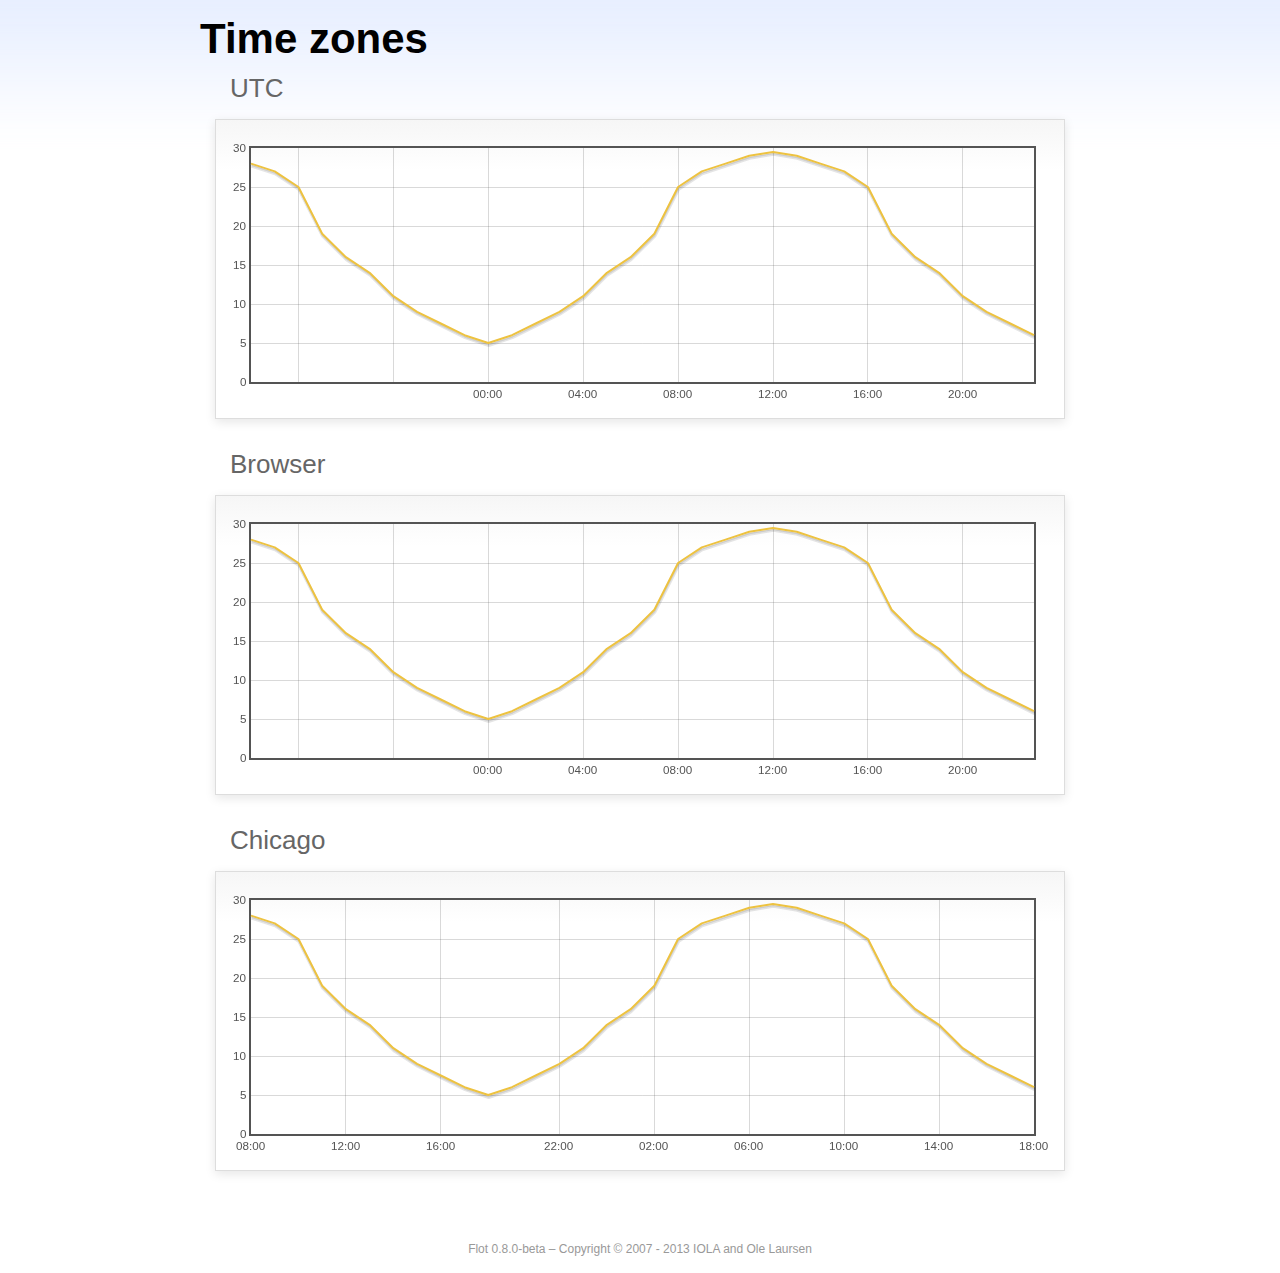
<file: style/vendors/flot/examples/axes-time-zones/index.html>
<!DOCTYPE html PUBLIC "-//W3C//DTD HTML 4.01//EN" "http://www.w3.org/TR/html4/strict.dtd">
<html>
<head>
	<meta http-equiv="Content-Type" content="text/html; charset=utf-8">
	<title>Flot Examples: Time zones</title>
	<link href="../examples.css" rel="stylesheet" type="text/css">
	<!--[if lte IE 8]><script language="javascript" type="text/javascript" src="../../excanvas.min.js"></script><![endif]-->
	<script language="javascript" type="text/javascript" src="../../jquery.js"></script>
	<script language="javascript" type="text/javascript" src="../../jquery.flot.js"></script>
	<script language="javascript" type="text/javascript" src="../../jquery.flot.time.js"></script>
	<script language="javascript" type="text/javascript" src="date.js"></script>
	<script type="text/javascript">

	$(function() {

		timezoneJS.timezone.zoneFileBasePath = "tz";
		timezoneJS.timezone.defaultZoneFile = [];
		timezoneJS.timezone.init({async: false});

		var d = [
			[Date.UTC(2011, 2, 12, 14, 0, 0), 28],
			[Date.UTC(2011, 2, 12, 15, 0, 0), 27],
			[Date.UTC(2011, 2, 12, 16, 0, 0), 25],
			[Date.UTC(2011, 2, 12, 17, 0, 0), 19],
			[Date.UTC(2011, 2, 12, 18, 0, 0), 16],
			[Date.UTC(2011, 2, 12, 19, 0, 0), 14],
			[Date.UTC(2011, 2, 12, 20, 0, 0), 11],
			[Date.UTC(2011, 2, 12, 21, 0, 0), 9],
			[Date.UTC(2011, 2, 12, 22, 0, 0), 7.5],
			[Date.UTC(2011, 2, 12, 23, 0, 0), 6],
			[Date.UTC(2011, 2, 13, 0, 0, 0), 5],
			[Date.UTC(2011, 2, 13, 1, 0, 0), 6],
			[Date.UTC(2011, 2, 13, 2, 0, 0), 7.5],
			[Date.UTC(2011, 2, 13, 3, 0, 0), 9],
			[Date.UTC(2011, 2, 13, 4, 0, 0), 11],
			[Date.UTC(2011, 2, 13, 5, 0, 0), 14],
			[Date.UTC(2011, 2, 13, 6, 0, 0), 16],
			[Date.UTC(2011, 2, 13, 7, 0, 0), 19],
			[Date.UTC(2011, 2, 13, 8, 0, 0), 25],
			[Date.UTC(2011, 2, 13, 9, 0, 0), 27],
			[Date.UTC(2011, 2, 13, 10, 0, 0), 28],
			[Date.UTC(2011, 2, 13, 11, 0, 0), 29],
			[Date.UTC(2011, 2, 13, 12, 0, 0), 29.5],
			[Date.UTC(2011, 2, 13, 13, 0, 0), 29],
			[Date.UTC(2011, 2, 13, 14, 0, 0), 28],
			[Date.UTC(2011, 2, 13, 15, 0, 0), 27],
			[Date.UTC(2011, 2, 13, 16, 0, 0), 25],
			[Date.UTC(2011, 2, 13, 17, 0, 0), 19],
			[Date.UTC(2011, 2, 13, 18, 0, 0), 16],
			[Date.UTC(2011, 2, 13, 19, 0, 0), 14],
			[Date.UTC(2011, 2, 13, 20, 0, 0), 11],
			[Date.UTC(2011, 2, 13, 21, 0, 0), 9],
			[Date.UTC(2011, 2, 13, 22, 0, 0), 7.5],
			[Date.UTC(2011, 2, 13, 23, 0, 0), 6]
		];

		var plot = $.plot("#placeholderUTC", [d], {
			xaxis: {
				mode: "time"
			}
		});

		var plot = $.plot("#placeholderLocal", [d], {
			xaxis: {
				mode: "time",
				timezone: "browser"
			}
		});

		var plot = $.plot("#placeholderChicago", [d], {
			xaxis: {
				mode: "time",
				timezone: "America/Chicago"
			}
		});

		// Add the Flot version string to the footer

		$("#footer").prepend("Flot " + $.plot.version + " &ndash; ");
	});

	</script>
</head>
<body>

	<div id="header">
		<h2>Time zones</h2>
	</div>

	<div id="content">

		<h3>UTC</h3>
		<div class="demo-container" style="height: 300px;">
			<div id="placeholderUTC" class="demo-placeholder"></div>
		</div>

		<h3>Browser</h3>
		<div class="demo-container" style="height: 300px;">
			<div id="placeholderLocal" class="demo-placeholder"></div>
		</div>

		<h3>Chicago</h3>
		<div class="demo-container" style="height: 300px;">
			<div id="placeholderChicago" class="demo-placeholder"></div>
		</div>

	</div>

	<div id="footer">
		Copyright &copy; 2007 - 2013 IOLA and Ole Laursen
	</div>

</body>
</html>
</file>
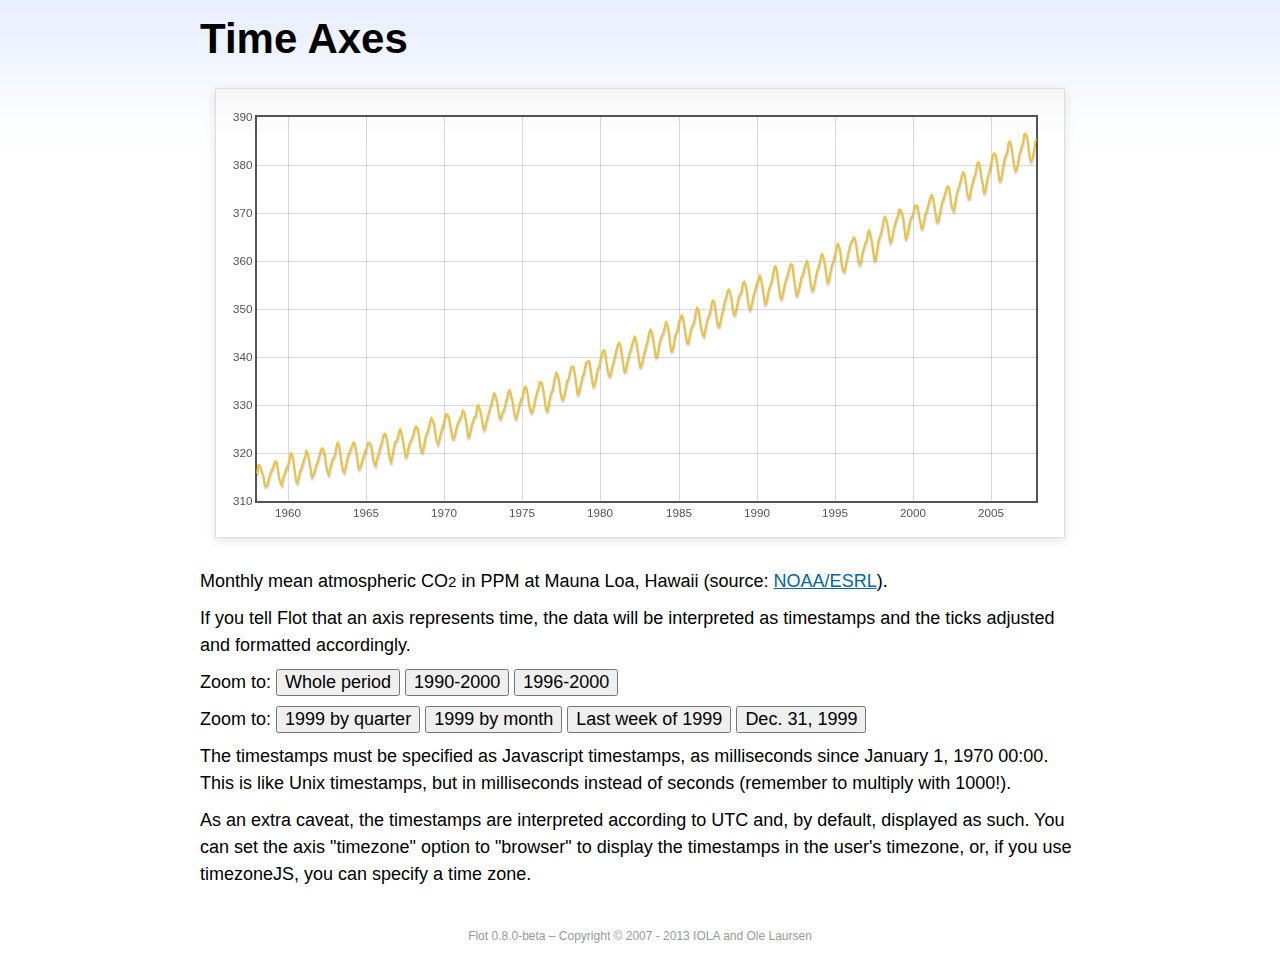
<file: style/vendors/flot/examples/axes-time/index.html>
<!DOCTYPE html PUBLIC "-//W3C//DTD HTML 4.01//EN" "http://www.w3.org/TR/html4/strict.dtd">
<html>
<head>
	<meta http-equiv="Content-Type" content="text/html; charset=utf-8">
	<title>Flot Examples: Time Axes</title>
	<link href="../examples.css" rel="stylesheet" type="text/css">
	<!--[if lte IE 8]><script language="javascript" type="text/javascript" src="../../excanvas.min.js"></script><![endif]-->
	<script language="javascript" type="text/javascript" src="../../jquery.js"></script>
	<script language="javascript" type="text/javascript" src="../../jquery.flot.js"></script>
	<script language="javascript" type="text/javascript" src="../../jquery.flot.time.js"></script>
	<script type="text/javascript">

	$(function() {

		var d = [[-373597200000, 315.71], [-370918800000, 317.45], [-368326800000, 317.50], [-363056400000, 315.86], [-360378000000, 314.93], [-357699600000, 313.19], [-352429200000, 313.34], [-349837200000, 314.67], [-347158800000, 315.58], [-344480400000, 316.47], [-342061200000, 316.65], [-339382800000, 317.71], [-336790800000, 318.29], [-334112400000, 318.16], [-331520400000, 316.55], [-328842000000, 314.80], [-326163600000, 313.84], [-323571600000, 313.34], [-320893200000, 314.81], [-318301200000, 315.59], [-315622800000, 316.43], [-312944400000, 316.97], [-310438800000, 317.58], [-307760400000, 319.03], [-305168400000, 320.03], [-302490000000, 319.59], [-299898000000, 318.18], [-297219600000, 315.91], [-294541200000, 314.16], [-291949200000, 313.83], [-289270800000, 315.00], [-286678800000, 316.19], [-284000400000, 316.89], [-281322000000, 317.70], [-278902800000, 318.54], [-276224400000, 319.48], [-273632400000, 320.58], [-270954000000, 319.78], [-268362000000, 318.58], [-265683600000, 316.79], [-263005200000, 314.99], [-260413200000, 315.31], [-257734800000, 316.10], [-255142800000, 317.01], [-252464400000, 317.94], [-249786000000, 318.56], [-247366800000, 319.69], [-244688400000, 320.58], [-242096400000, 321.01], [-239418000000, 320.61], [-236826000000, 319.61], [-234147600000, 317.40], [-231469200000, 316.26], [-228877200000, 315.42], [-226198800000, 316.69], [-223606800000, 317.69], [-220928400000, 318.74], [-218250000000, 319.08], [-215830800000, 319.86], [-213152400000, 321.39], [-210560400000, 322.24], [-207882000000, 321.47], [-205290000000, 319.74], [-202611600000, 317.77], [-199933200000, 316.21], [-197341200000, 315.99], [-194662800000, 317.07], [-192070800000, 318.36], [-189392400000, 319.57], [-178938000000, 322.23], [-176259600000, 321.89], [-173667600000, 320.44], [-170989200000, 318.70], [-168310800000, 316.70], [-165718800000, 316.87], [-163040400000, 317.68], [-160448400000, 318.71], [-157770000000, 319.44], [-155091600000, 320.44], [-152672400000, 320.89], [-149994000000, 322.13], [-147402000000, 322.16], [-144723600000, 321.87], [-142131600000, 321.21], [-139453200000, 318.87], [-136774800000, 317.81], [-134182800000, 317.30], [-131504400000, 318.87], [-128912400000, 319.42], [-126234000000, 320.62], [-123555600000, 321.59], [-121136400000, 322.39], [-118458000000, 323.70], [-115866000000, 324.07], [-113187600000, 323.75], [-110595600000, 322.40], [-107917200000, 320.37], [-105238800000, 318.64], [-102646800000, 318.10], [-99968400000, 319.79], [-97376400000, 321.03], [-94698000000, 322.33], [-92019600000, 322.50], [-89600400000, 323.04], [-86922000000, 324.42], [-84330000000, 325.00], [-81651600000, 324.09], [-79059600000, 322.55], [-76381200000, 320.92], [-73702800000, 319.26], [-71110800000, 319.39], [-68432400000, 320.72], [-65840400000, 321.96], [-63162000000, 322.57], [-60483600000, 323.15], [-57978000000, 323.89], [-55299600000, 325.02], [-52707600000, 325.57], [-50029200000, 325.36], [-47437200000, 324.14], [-44758800000, 322.11], [-42080400000, 320.33], [-39488400000, 320.25], [-36810000000, 321.32], [-34218000000, 322.90], [-31539600000, 324.00], [-28861200000, 324.42], [-26442000000, 325.64], [-23763600000, 326.66], [-21171600000, 327.38], [-18493200000, 326.70], [-15901200000, 325.89], [-13222800000, 323.67], [-10544400000, 322.38], [-7952400000, 321.78], [-5274000000, 322.85], [-2682000000, 324.12], [-3600000, 325.06], [2674800000, 325.98], [5094000000, 326.93], [7772400000, 328.13], [10364400000, 328.07], [13042800000, 327.66], [15634800000, 326.35], [18313200000, 324.69], [20991600000, 323.10], [23583600000, 323.07], [26262000000, 324.01], [28854000000, 325.13], [31532400000, 326.17], [34210800000, 326.68], [36630000000, 327.18], [39308400000, 327.78], [41900400000, 328.92], [44578800000, 328.57], [47170800000, 327.37], [49849200000, 325.43], [52527600000, 323.36], [55119600000, 323.56], [57798000000, 324.80], [60390000000, 326.01], [63068400000, 326.77], [65746800000, 327.63], [68252400000, 327.75], [70930800000, 329.72], [73522800000, 330.07], [76201200000, 329.09], [78793200000, 328.05], [81471600000, 326.32], [84150000000, 324.84], [86742000000, 325.20], [89420400000, 326.50], [92012400000, 327.55], [94690800000, 328.54], [97369200000, 329.56], [99788400000, 330.30], [102466800000, 331.50], [105058800000, 332.48], [107737200000, 332.07], [110329200000, 330.87], [113007600000, 329.31], [115686000000, 327.51], [118278000000, 327.18], [120956400000, 328.16], [123548400000, 328.64], [126226800000, 329.35], [128905200000, 330.71], [131324400000, 331.48], [134002800000, 332.65], [136594800000, 333.16], [139273200000, 332.06], [141865200000, 330.99], [144543600000, 329.17], [147222000000, 327.41], [149814000000, 327.20], [152492400000, 328.33], [155084400000, 329.50], [157762800000, 330.68], [160441200000, 331.41], [162860400000, 331.85], [165538800000, 333.29], [168130800000, 333.91], [170809200000, 333.40], [173401200000, 331.78], [176079600000, 329.88], [178758000000, 328.57], [181350000000, 328.46], [184028400000, 329.26], [189298800000, 331.71], [191977200000, 332.76], [194482800000, 333.48], [197161200000, 334.78], [199753200000, 334.78], [202431600000, 334.17], [205023600000, 332.78], [207702000000, 330.64], [210380400000, 328.95], [212972400000, 328.77], [215650800000, 330.23], [218242800000, 331.69], [220921200000, 332.70], [223599600000, 333.24], [226018800000, 334.96], [228697200000, 336.04], [231289200000, 336.82], [233967600000, 336.13], [236559600000, 334.73], [239238000000, 332.52], [241916400000, 331.19], [244508400000, 331.19], [247186800000, 332.35], [249778800000, 333.47], [252457200000, 335.11], [255135600000, 335.26], [257554800000, 336.60], [260233200000, 337.77], [262825200000, 338.00], [265503600000, 337.99], [268095600000, 336.48], [270774000000, 334.37], [273452400000, 332.27], [276044400000, 332.41], [278722800000, 333.76], [281314800000, 334.83], [283993200000, 336.21], [286671600000, 336.64], [289090800000, 338.12], [291769200000, 339.02], [294361200000, 339.02], [297039600000, 339.20], [299631600000, 337.58], [302310000000, 335.55], [304988400000, 333.89], [307580400000, 334.14], [310258800000, 335.26], [312850800000, 336.71], [315529200000, 337.81], [318207600000, 338.29], [320713200000, 340.04], [323391600000, 340.86], [325980000000, 341.47], [328658400000, 341.26], [331250400000, 339.29], [333928800000, 337.60], [336607200000, 336.12], [339202800000, 336.08], [341881200000, 337.22], [344473200000, 338.34], [347151600000, 339.36], [349830000000, 340.51], [352249200000, 341.57], [354924000000, 342.56], [357516000000, 343.01], [360194400000, 342.47], [362786400000, 340.71], [365464800000, 338.52], [368143200000, 336.96], [370738800000, 337.13], [373417200000, 338.58], [376009200000, 339.89], [378687600000, 340.93], [381366000000, 341.69], [383785200000, 342.69], [389052000000, 344.30], [391730400000, 343.43], [394322400000, 341.88], [397000800000, 339.89], [399679200000, 337.95], [402274800000, 338.10], [404953200000, 339.27], [407545200000, 340.67], [410223600000, 341.42], [412902000000, 342.68], [415321200000, 343.46], [417996000000, 345.10], [420588000000, 345.76], [423266400000, 345.36], [425858400000, 343.91], [428536800000, 342.05], [431215200000, 340.00], [433810800000, 340.12], [436489200000, 341.33], [439081200000, 342.94], [441759600000, 343.87], [444438000000, 344.60], [446943600000, 345.20], [452210400000, 347.36], [454888800000, 346.74], [457480800000, 345.41], [460159200000, 343.01], [462837600000, 341.23], [465433200000, 341.52], [468111600000, 342.86], [470703600000, 344.41], [473382000000, 345.09], [476060400000, 345.89], [478479600000, 347.49], [481154400000, 348.00], [483746400000, 348.75], [486424800000, 348.19], [489016800000, 346.54], [491695200000, 344.63], [494373600000, 343.03], [496969200000, 342.92], [499647600000, 344.24], [502239600000, 345.62], [504918000000, 346.43], [507596400000, 346.94], [510015600000, 347.88], [512690400000, 349.57], [515282400000, 350.35], [517960800000, 349.72], [520552800000, 347.78], [523231200000, 345.86], [525909600000, 344.84], [528505200000, 344.32], [531183600000, 345.67], [533775600000, 346.88], [536454000000, 348.19], [539132400000, 348.55], [541551600000, 349.52], [544226400000, 351.12], [546818400000, 351.84], [549496800000, 351.49], [552088800000, 349.82], [554767200000, 347.63], [557445600000, 346.38], [560041200000, 346.49], [562719600000, 347.75], [565311600000, 349.03], [567990000000, 350.20], [570668400000, 351.61], [573174000000, 352.22], [575848800000, 353.53], [578440800000, 354.14], [581119200000, 353.62], [583711200000, 352.53], [586389600000, 350.41], [589068000000, 348.84], [591663600000, 348.94], [594342000000, 350.04], [596934000000, 351.29], [599612400000, 352.72], [602290800000, 353.10], [604710000000, 353.65], [607384800000, 355.43], [609976800000, 355.70], [612655200000, 355.11], [615247200000, 353.79], [617925600000, 351.42], [620604000000, 349.81], [623199600000, 350.11], [625878000000, 351.26], [628470000000, 352.63], [631148400000, 353.64], [633826800000, 354.72], [636246000000, 355.49], [638920800000, 356.09], [641512800000, 357.08], [644191200000, 356.11], [646783200000, 354.70], [649461600000, 352.68], [652140000000, 351.05], [654735600000, 351.36], [657414000000, 352.81], [660006000000, 354.22], [662684400000, 354.85], [665362800000, 355.66], [667782000000, 357.04], [670456800000, 358.40], [673048800000, 359.00], [675727200000, 357.99], [678319200000, 356.00], [680997600000, 353.78], [683676000000, 352.20], [686271600000, 352.22], [688950000000, 353.70], [691542000000, 354.98], [694220400000, 356.09], [696898800000, 356.85], [699404400000, 357.73], [702079200000, 358.91], [704671200000, 359.45], [707349600000, 359.19], [709941600000, 356.72], [712620000000, 354.79], [715298400000, 352.79], [717894000000, 353.20], [720572400000, 354.15], [723164400000, 355.39], [725842800000, 356.77], [728521200000, 357.17], [730940400000, 358.26], [733615200000, 359.16], [736207200000, 360.07], [738885600000, 359.41], [741477600000, 357.44], [744156000000, 355.30], [746834400000, 353.87], [749430000000, 354.04], [752108400000, 355.27], [754700400000, 356.70], [757378800000, 358.00], [760057200000, 358.81], [762476400000, 359.68], [765151200000, 361.13], [767743200000, 361.48], [770421600000, 360.60], [773013600000, 359.20], [775692000000, 357.23], [778370400000, 355.42], [780966000000, 355.89], [783644400000, 357.41], [786236400000, 358.74], [788914800000, 359.73], [791593200000, 360.61], [794012400000, 361.58], [796687200000, 363.05], [799279200000, 363.62], [801957600000, 363.03], [804549600000, 361.55], [807228000000, 358.94], [809906400000, 357.93], [812502000000, 357.80], [815180400000, 359.22], [817772400000, 360.44], [820450800000, 361.83], [823129200000, 362.95], [825634800000, 363.91], [828309600000, 364.28], [830901600000, 364.94], [833580000000, 364.70], [836172000000, 363.31], [838850400000, 361.15], [841528800000, 359.40], [844120800000, 359.34], [846802800000, 360.62], [849394800000, 361.96], [852073200000, 362.81], [854751600000, 363.87], [857170800000, 364.25], [859845600000, 366.02], [862437600000, 366.46], [865116000000, 365.32], [867708000000, 364.07], [870386400000, 361.95], [873064800000, 360.06], [875656800000, 360.49], [878338800000, 362.19], [880930800000, 364.12], [883609200000, 364.99], [886287600000, 365.82], [888706800000, 366.95], [891381600000, 368.42], [893973600000, 369.33], [896652000000, 368.78], [899244000000, 367.59], [901922400000, 365.84], [904600800000, 363.83], [907192800000, 364.18], [909874800000, 365.34], [912466800000, 366.93], [915145200000, 367.94], [917823600000, 368.82], [920242800000, 369.46], [922917600000, 370.77], [925509600000, 370.66], [928188000000, 370.10], [930780000000, 369.08], [933458400000, 366.66], [936136800000, 364.60], [938728800000, 365.17], [941410800000, 366.51], [944002800000, 367.89], [946681200000, 369.04], [949359600000, 369.35], [951865200000, 370.38], [954540000000, 371.63], [957132000000, 371.32], [959810400000, 371.53], [962402400000, 369.75], [965080800000, 368.23], [967759200000, 366.87], [970351200000, 366.94], [973033200000, 368.27], [975625200000, 369.64], [978303600000, 370.46], [980982000000, 371.44], [983401200000, 372.37], [986076000000, 373.33], [988668000000, 373.77], [991346400000, 373.09], [993938400000, 371.51], [996616800000, 369.55], [999295200000, 368.12], [1001887200000, 368.38], [1004569200000, 369.66], [1007161200000, 371.11], [1009839600000, 372.36], [1012518000000, 373.09], [1014937200000, 373.81], [1017612000000, 374.93], [1020204000000, 375.58], [1022882400000, 375.44], [1025474400000, 373.86], [1028152800000, 371.77], [1030831200000, 370.73], [1033423200000, 370.50], [1036105200000, 372.18], [1038697200000, 373.70], [1041375600000, 374.92], [1044054000000, 375.62], [1046473200000, 376.51], [1049148000000, 377.75], [1051740000000, 378.54], [1054418400000, 378.20], [1057010400000, 376.68], [1059688800000, 374.43], [1062367200000, 373.11], [1064959200000, 373.10], [1067641200000, 374.77], [1070233200000, 375.97], [1072911600000, 377.03], [1075590000000, 377.87], [1078095600000, 378.88], [1080770400000, 380.42], [1083362400000, 380.62], [1086040800000, 379.70], [1088632800000, 377.43], [1091311200000, 376.32], [1093989600000, 374.19], [1096581600000, 374.47], [1099263600000, 376.15], [1101855600000, 377.51], [1104534000000, 378.43], [1107212400000, 379.70], [1109631600000, 380.92], [1112306400000, 382.18], [1114898400000, 382.45], [1117576800000, 382.14], [1120168800000, 380.60], [1122847200000, 378.64], [1125525600000, 376.73], [1128117600000, 376.84], [1130799600000, 378.29], [1133391600000, 380.06], [1136070000000, 381.40], [1138748400000, 382.20], [1141167600000, 382.66], [1143842400000, 384.69], [1146434400000, 384.94], [1149112800000, 384.01], [1151704800000, 382.14], [1154383200000, 380.31], [1157061600000, 378.81], [1159653600000, 379.03], [1162335600000, 380.17], [1164927600000, 381.85], [1167606000000, 382.94], [1170284400000, 383.86], [1172703600000, 384.49], [1175378400000, 386.37], [1177970400000, 386.54], [1180648800000, 385.98], [1183240800000, 384.36], [1185919200000, 381.85], [1188597600000, 380.74], [1191189600000, 381.15], [1193871600000, 382.38], [1196463600000, 383.94], [1199142000000, 385.44]]; 

		$.plot("#placeholder", [d], {
			xaxis: { mode: "time" }
		});

		$("#whole").click(function () {
			$.plot("#placeholder", [d], {
				xaxis: { mode: "time" }
			});
		});

		$("#nineties").click(function () {
			$.plot("#placeholder", [d], {
				xaxis: {
					mode: "time",
					min: (new Date(1990, 0, 1)).getTime(),
					max: (new Date(2000, 0, 1)).getTime()
				}
			});
		});

		$("#latenineties").click(function () {
			$.plot("#placeholder", [d], {
				xaxis: {
					mode: "time",
					minTickSize: [1, "year"],
					min: (new Date(1996, 0, 1)).getTime(),
					max: (new Date(2000, 0, 1)).getTime()
				}
			});
		});

		$("#ninetyninequarters").click(function () {
			$.plot("#placeholder", [d], {
				xaxis: {
					mode: "time",
					minTickSize: [1, "quarter"],
					min: (new Date(1999, 0, 1)).getTime(),
					max: (new Date(2000, 0, 1)).getTime()
				}
			});
		});

		$("#ninetynine").click(function () {
			$.plot("#placeholder", [d], {
				xaxis: {
					mode: "time",
					minTickSize: [1, "month"],
					min: (new Date(1999, 0, 1)).getTime(),
					max: (new Date(2000, 0, 1)).getTime()
				}
			});
		});

		$("#lastweekninetynine").click(function () {
			$.plot("#placeholder", [d], {
				xaxis: {
					mode: "time",
					minTickSize: [1, "day"],
					min: (new Date(1999, 11, 25)).getTime(),
					max: (new Date(2000, 0, 1)).getTime(),
					timeformat: "%a"
				}
			});
		});

		$("#lastdayninetynine").click(function () {
			$.plot("#placeholder", [d], {
				xaxis: {
					mode: "time",
					minTickSize: [1, "hour"],
					min: (new Date(1999, 11, 31)).getTime(),
					max: (new Date(2000, 0, 1)).getTime(),
					twelveHourClock: true
				}
			});
		});

		// Add the Flot version string to the footer

		$("#footer").prepend("Flot " + $.plot.version + " &ndash; ");
	});

	</script>
</head>
<body>

	<div id="header">
		<h2>Time Axes</h2>
	</div>

	<div id="content">

		<div class="demo-container">
			<div id="placeholder" class="demo-placeholder"></div>
		</div>

		<p>Monthly mean atmospheric CO<sub>2</sub> in PPM at Mauna Loa, Hawaii (source: <a href="http://www.esrl.noaa.gov/gmd/ccgg/trends/">NOAA/ESRL</a>).</p>

		<p>If you tell Flot that an axis represents time, the data will be interpreted as timestamps and the ticks adjusted and formatted accordingly.</p>

		<p>Zoom to: <button id="whole">Whole period</button>
		<button id="nineties">1990-2000</button>
		<button id="latenineties">1996-2000</button></p>

		<p>Zoom to: <button id="ninetyninequarters">1999 by quarter</button>
		<button id="ninetynine">1999 by month</button>
		<button id="lastweekninetynine">Last week of 1999</button>
		<button id="lastdayninetynine">Dec. 31, 1999</button></p>

		<p>The timestamps must be specified as Javascript timestamps, as milliseconds since January 1, 1970 00:00. This is like Unix timestamps, but in milliseconds instead of seconds (remember to multiply with 1000!).</p>

		<p>As an extra caveat, the timestamps are interpreted according to UTC and, by default, displayed as such. You can set the axis "timezone" option to "browser" to display the timestamps in the user's timezone, or, if you use timezoneJS, you can specify a time zone.</p>

	</div>

	<div id="footer">
		Copyright &copy; 2007 - 2013 IOLA and Ole Laursen
	</div>

</body>
</html>
</file>
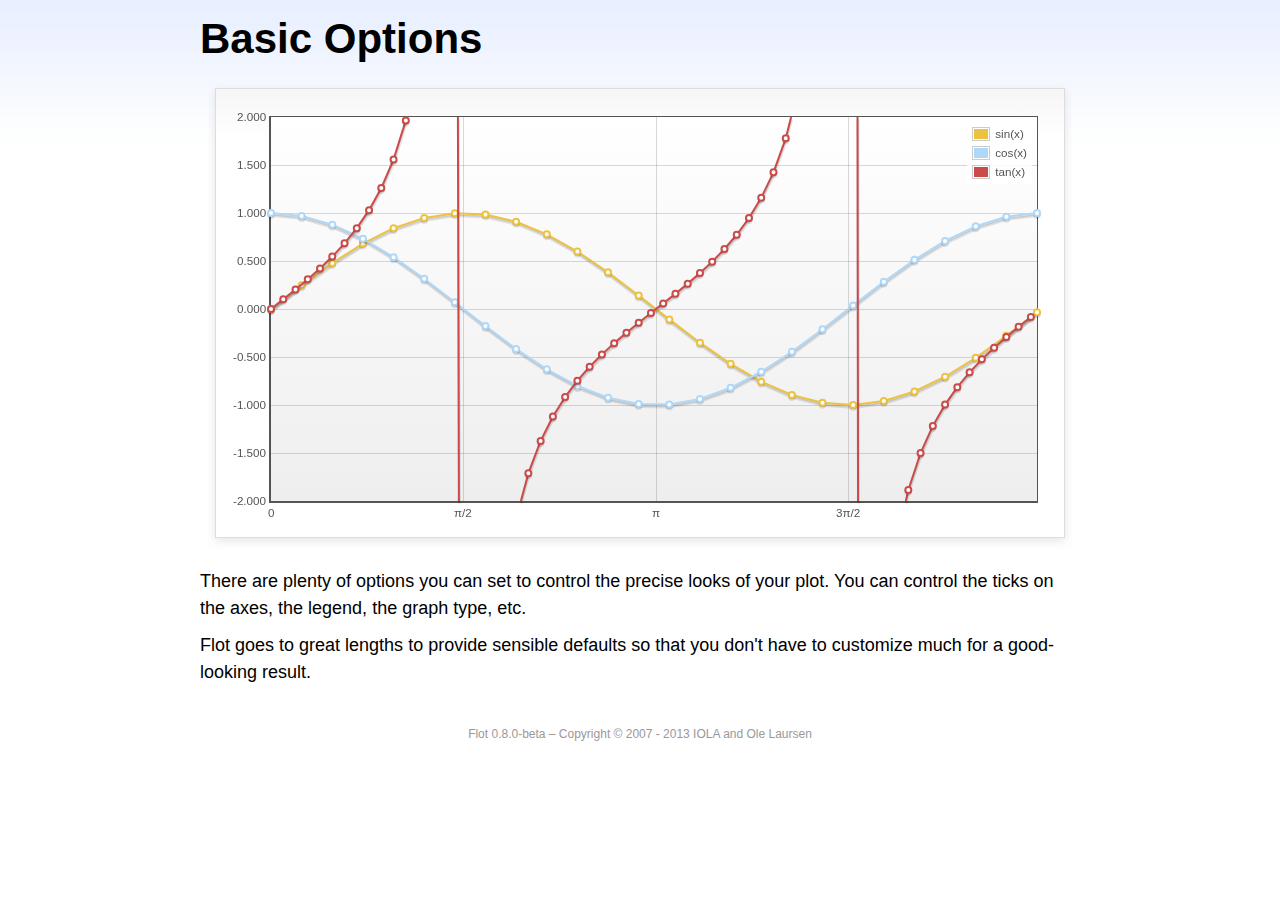
<file: style/vendors/flot/examples/basic-options/index.html>
<!DOCTYPE html PUBLIC "-//W3C//DTD HTML 4.01//EN" "http://www.w3.org/TR/html4/strict.dtd">
<html>
<head>
	<meta http-equiv="Content-Type" content="text/html; charset=utf-8">
	<title>Flot Examples: Basic Options</title>
	<link href="../examples.css" rel="stylesheet" type="text/css">
	<!--[if lte IE 8]><script language="javascript" type="text/javascript" src="../../excanvas.min.js"></script><![endif]-->
	<script language="javascript" type="text/javascript" src="../../jquery.js"></script>
	<script language="javascript" type="text/javascript" src="../../jquery.flot.js"></script>
	<script type="text/javascript">

	$(function () {

		var d1 = [];
		for (var i = 0; i < Math.PI * 2; i += 0.25) {
			d1.push([i, Math.sin(i)]);
		}

		var d2 = [];
		for (var i = 0; i < Math.PI * 2; i += 0.25) {
			d2.push([i, Math.cos(i)]);
		}

		var d3 = [];
		for (var i = 0; i < Math.PI * 2; i += 0.1) {
			d3.push([i, Math.tan(i)]);
		}

		$.plot("#placeholder", [
			{ label: "sin(x)", data: d1 },
			{ label: "cos(x)", data: d2 },
			{ label: "tan(x)", data: d3 }
		], {
			series: {
				lines: { show: true },
				points: { show: true }
			},
			xaxis: {
				ticks: [
					0, [ Math.PI/2, "\u03c0/2" ], [ Math.PI, "\u03c0" ],
					[ Math.PI * 3/2, "3\u03c0/2" ], [ Math.PI * 2, "2\u03c0" ]
				]
			},
			yaxis: {
				ticks: 10,
				min: -2,
				max: 2,
				tickDecimals: 3
			},
			grid: {
				backgroundColor: { colors: [ "#fff", "#eee" ] },
				borderWidth: {
					top: 1,
					right: 1,
					bottom: 2,
					left: 2
				}
			}
		});

		// Add the Flot version string to the footer

		$("#footer").prepend("Flot " + $.plot.version + " &ndash; ");
	});

	</script>
</head>
<body>

	<div id="header">
		<h2>Basic Options</h2>
	</div>

	<div id="content">

		<div class="demo-container">
			<div id="placeholder" class="demo-placeholder"></div>
		</div>

		<p>There are plenty of options you can set to control the precise looks of your plot. You can control the ticks on the axes, the legend, the graph type, etc.</p>

		<p>Flot goes to great lengths to provide sensible defaults so that you don't have to customize much for a good-looking result.</p>

	</div>

	<div id="footer">
		Copyright &copy; 2007 - 2013 IOLA and Ole Laursen
	</div>

</body>
</html>
</file>
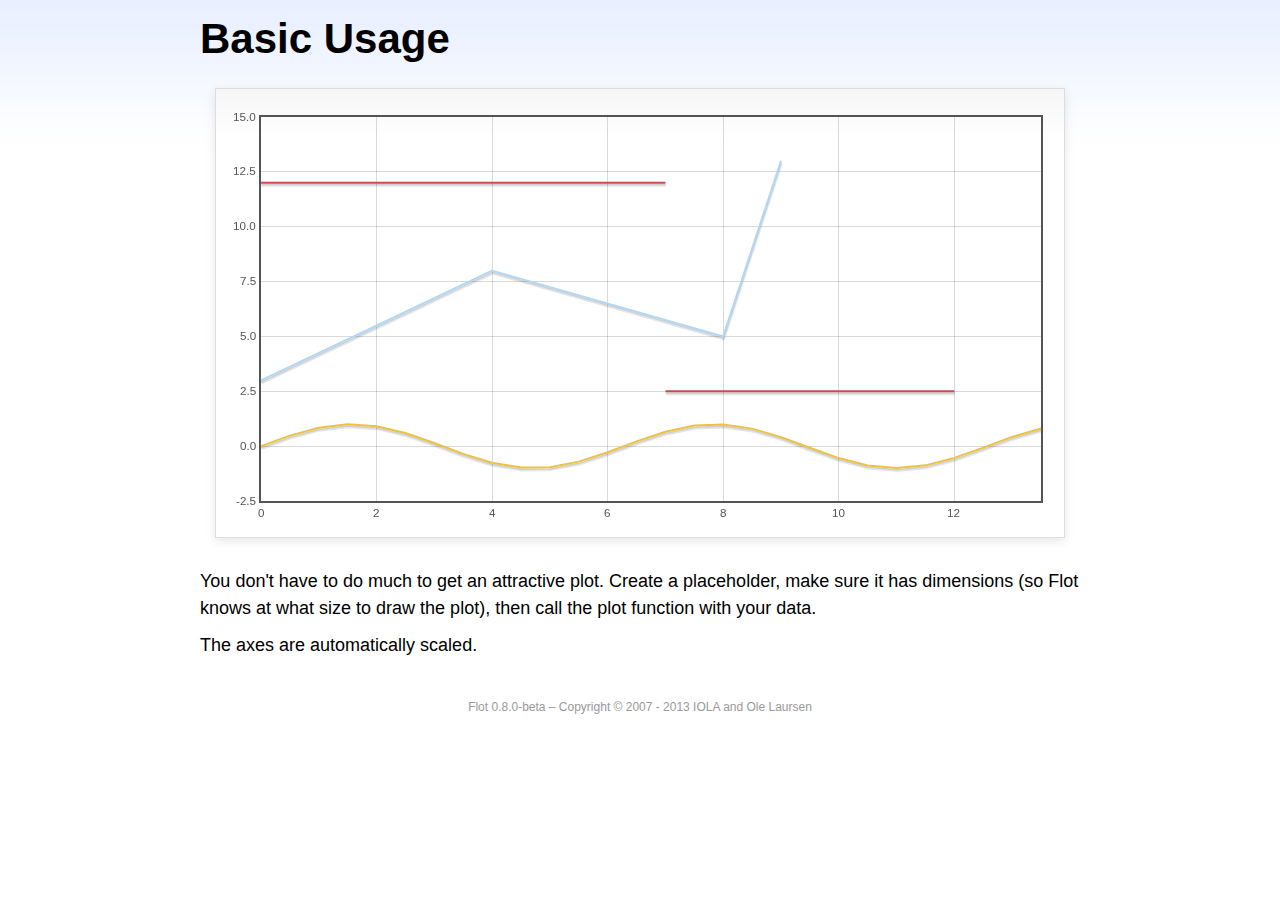
<file: style/vendors/flot/examples/basic-usage/index.html>
<!DOCTYPE html PUBLIC "-//W3C//DTD HTML 4.01//EN" "http://www.w3.org/TR/html4/strict.dtd">
<html>
<head>
	<meta http-equiv="Content-Type" content="text/html; charset=utf-8">
	<title>Flot Examples: Basic Usage</title>
	<link href="../examples.css" rel="stylesheet" type="text/css">
	<!--[if lte IE 8]><script language="javascript" type="text/javascript" src="../../excanvas.min.js"></script><![endif]-->
	<script language="javascript" type="text/javascript" src="../../jquery.js"></script>
	<script language="javascript" type="text/javascript" src="../../jquery.flot.js"></script>
	<script type="text/javascript">

	$(function() {

		var d1 = [];
		for (var i = 0; i < 14; i += 0.5) {
			d1.push([i, Math.sin(i)]);
		}

		var d2 = [[0, 3], [4, 8], [8, 5], [9, 13]];

		// A null signifies separate line segments

		var d3 = [[0, 12], [7, 12], null, [7, 2.5], [12, 2.5]];

		$.plot("#placeholder", [ d1, d2, d3 ]);

		// Add the Flot version string to the footer

		$("#footer").prepend("Flot " + $.plot.version + " &ndash; ");
	});

	</script>
</head>
<body>

	<div id="header">
		<h2>Basic Usage</h2>
	</div>

	<div id="content">

		<div class="demo-container">
			<div id="placeholder" class="demo-placeholder"></div>
		</div>

		<p>You don't have to do much to get an attractive plot.  Create a placeholder, make sure it has dimensions (so Flot knows at what size to draw the plot), then call the plot function with your data.</p>

		<p>The axes are automatically scaled.</p>

	</div>

	<div id="footer">
		Copyright &copy; 2007 - 2013 IOLA and Ole Laursen
	</div>

</body>
</html>
</file>
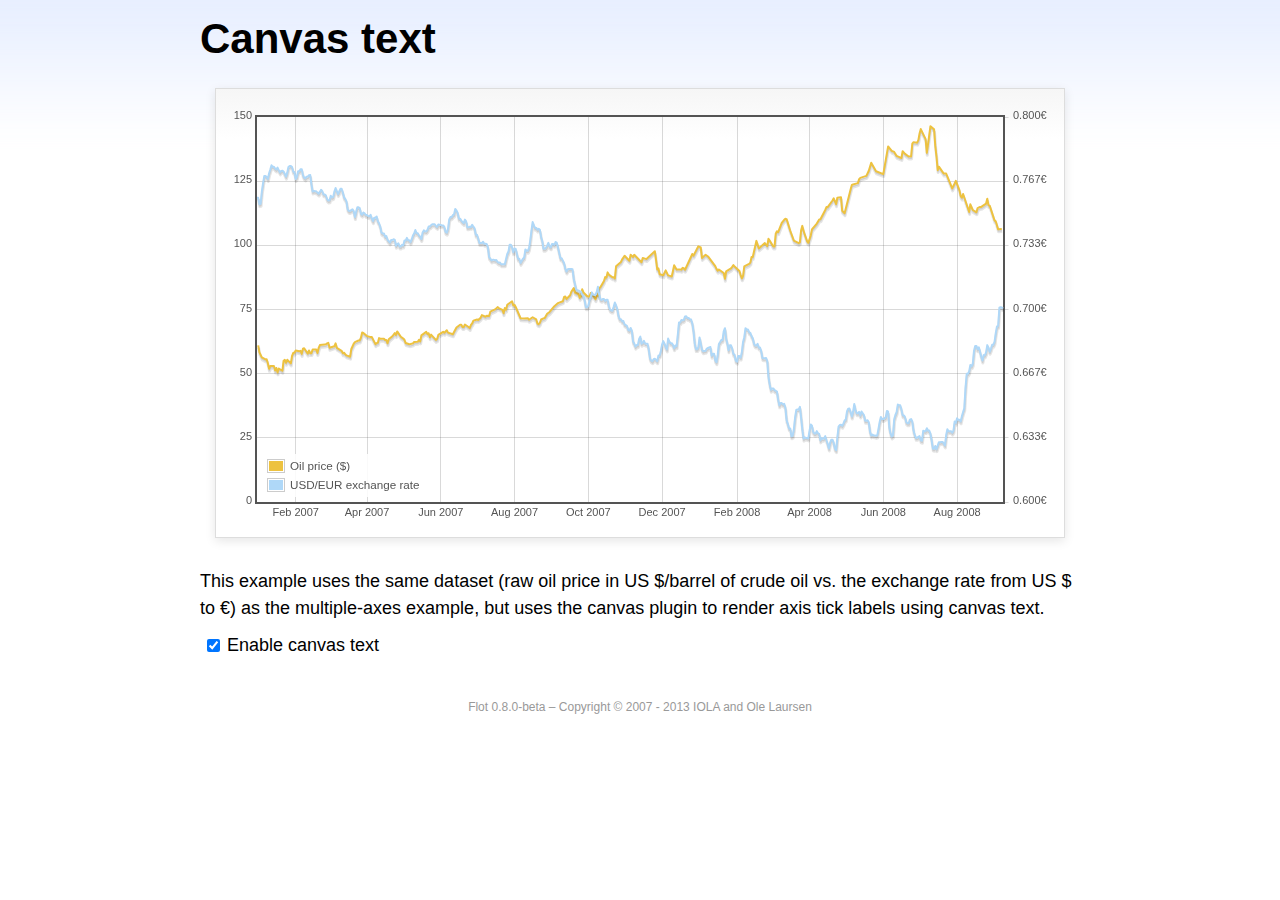
<file: style/vendors/flot/examples/canvas/index.html>
<!DOCTYPE html PUBLIC "-//W3C//DTD HTML 4.01//EN" "http://www.w3.org/TR/html4/strict.dtd">
<html>
<head>
	<meta http-equiv="Content-Type" content="text/html; charset=utf-8">
	<title>Flot Examples: Canvas text</title>
	<link href="../examples.css" rel="stylesheet" type="text/css">
	<!--[if lte IE 8]><script language="javascript" type="text/javascript" src="../../excanvas.min.js"></script><![endif]-->
	<script language="javascript" type="text/javascript" src="../../jquery.js"></script>
	<script language="javascript" type="text/javascript" src="../../jquery.flot.js"></script>
	<script language="javascript" type="text/javascript" src="../../jquery.flot.time.js"></script>
	<script language="javascript" type="text/javascript" src="../../jquery.flot.canvas.js"></script>
	<script type="text/javascript">

	$(function() {

		var oilPrices = [[1167692400000,61.05], [1167778800000,58.32], [1167865200000,57.35], [1167951600000,56.31], [1168210800000,55.55], [1168297200000,55.64], [1168383600000,54.02], [1168470000000,51.88], [1168556400000,52.99], [1168815600000,52.99], [1168902000000,51.21], [1168988400000,52.24], [1169074800000,50.48], [1169161200000,51.99], [1169420400000,51.13], [1169506800000,55.04], [1169593200000,55.37], [1169679600000,54.23], [1169766000000,55.42], [1170025200000,54.01], [1170111600000,56.97], [1170198000000,58.14], [1170284400000,58.14], [1170370800000,59.02], [1170630000000,58.74], [1170716400000,58.88], [1170802800000,57.71], [1170889200000,59.71], [1170975600000,59.89], [1171234800000,57.81], [1171321200000,59.06], [1171407600000,58.00], [1171494000000,57.99], [1171580400000,59.39], [1171839600000,59.39], [1171926000000,58.07], [1172012400000,60.07], [1172098800000,61.14], [1172444400000,61.39], [1172530800000,61.46], [1172617200000,61.79], [1172703600000,62.00], [1172790000000,60.07], [1173135600000,60.69], [1173222000000,61.82], [1173308400000,60.05], [1173654000000,58.91], [1173740400000,57.93], [1173826800000,58.16], [1173913200000,57.55], [1173999600000,57.11], [1174258800000,56.59], [1174345200000,59.61], [1174518000000,61.69], [1174604400000,62.28], [1174860000000,62.91], [1174946400000,62.93], [1175032800000,64.03], [1175119200000,66.03], [1175205600000,65.87], [1175464800000,64.64], [1175637600000,64.38], [1175724000000,64.28], [1175810400000,64.28], [1176069600000,61.51], [1176156000000,61.89], [1176242400000,62.01], [1176328800000,63.85], [1176415200000,63.63], [1176674400000,63.61], [1176760800000,63.10], [1176847200000,63.13], [1176933600000,61.83], [1177020000000,63.38], [1177279200000,64.58], [1177452000000,65.84], [1177538400000,65.06], [1177624800000,66.46], [1177884000000,64.40], [1178056800000,63.68], [1178143200000,63.19], [1178229600000,61.93], [1178488800000,61.47], [1178575200000,61.55], [1178748000000,61.81], [1178834400000,62.37], [1179093600000,62.46], [1179180000000,63.17], [1179266400000,62.55], [1179352800000,64.94], [1179698400000,66.27], [1179784800000,65.50], [1179871200000,65.77], [1179957600000,64.18], [1180044000000,65.20], [1180389600000,63.15], [1180476000000,63.49], [1180562400000,65.08], [1180908000000,66.30], [1180994400000,65.96], [1181167200000,66.93], [1181253600000,65.98], [1181599200000,65.35], [1181685600000,66.26], [1181858400000,68.00], [1182117600000,69.09], [1182204000000,69.10], [1182290400000,68.19], [1182376800000,68.19], [1182463200000,69.14], [1182722400000,68.19], [1182808800000,67.77], [1182895200000,68.97], [1182981600000,69.57], [1183068000000,70.68], [1183327200000,71.09], [1183413600000,70.92], [1183586400000,71.81], [1183672800000,72.81], [1183932000000,72.19], [1184018400000,72.56], [1184191200000,72.50], [1184277600000,74.15], [1184623200000,75.05], [1184796000000,75.92], [1184882400000,75.57], [1185141600000,74.89], [1185228000000,73.56], [1185314400000,75.57], [1185400800000,74.95], [1185487200000,76.83], [1185832800000,78.21], [1185919200000,76.53], [1186005600000,76.86], [1186092000000,76.00], [1186437600000,71.59], [1186696800000,71.47], [1186956000000,71.62], [1187042400000,71.00], [1187301600000,71.98], [1187560800000,71.12], [1187647200000,69.47], [1187733600000,69.26], [1187820000000,69.83], [1187906400000,71.09], [1188165600000,71.73], [1188338400000,73.36], [1188511200000,74.04], [1188856800000,76.30], [1189116000000,77.49], [1189461600000,78.23], [1189548000000,79.91], [1189634400000,80.09], [1189720800000,79.10], [1189980000000,80.57], [1190066400000,81.93], [1190239200000,83.32], [1190325600000,81.62], [1190584800000,80.95], [1190671200000,79.53], [1190757600000,80.30], [1190844000000,82.88], [1190930400000,81.66], [1191189600000,80.24], [1191276000000,80.05], [1191362400000,79.94], [1191448800000,81.44], [1191535200000,81.22], [1191794400000,79.02], [1191880800000,80.26], [1191967200000,80.30], [1192053600000,83.08], [1192140000000,83.69], [1192399200000,86.13], [1192485600000,87.61], [1192572000000,87.40], [1192658400000,89.47], [1192744800000,88.60], [1193004000000,87.56], [1193090400000,87.56], [1193176800000,87.10], [1193263200000,91.86], [1193612400000,93.53], [1193698800000,94.53], [1193871600000,95.93], [1194217200000,93.98], [1194303600000,96.37], [1194476400000,95.46], [1194562800000,96.32], [1195081200000,93.43], [1195167600000,95.10], [1195426800000,94.64], [1195513200000,95.10], [1196031600000,97.70], [1196118000000,94.42], [1196204400000,90.62], [1196290800000,91.01], [1196377200000,88.71], [1196636400000,88.32], [1196809200000,90.23], [1196982000000,88.28], [1197241200000,87.86], [1197327600000,90.02], [1197414000000,92.25], [1197586800000,90.63], [1197846000000,90.63], [1197932400000,90.49], [1198018800000,91.24], [1198105200000,91.06], [1198191600000,90.49], [1198710000000,96.62], [1198796400000,96.00], [1199142000000,99.62], [1199314800000,99.18], [1199401200000,95.09], [1199660400000,96.33], [1199833200000,95.67], [1200351600000,91.90], [1200438000000,90.84], [1200524400000,90.13], [1200610800000,90.57], [1200956400000,89.21], [1201042800000,86.99], [1201129200000,89.85], [1201474800000,90.99], [1201561200000,91.64], [1201647600000,92.33], [1201734000000,91.75], [1202079600000,90.02], [1202166000000,88.41], [1202252400000,87.14], [1202338800000,88.11], [1202425200000,91.77], [1202770800000,92.78], [1202857200000,93.27], [1202943600000,95.46], [1203030000000,95.46], [1203289200000,101.74], [1203462000000,98.81], [1203894000000,100.88], [1204066800000,99.64], [1204153200000,102.59], [1204239600000,101.84], [1204498800000,99.52], [1204585200000,99.52], [1204671600000,104.52], [1204758000000,105.47], [1204844400000,105.15], [1205103600000,108.75], [1205276400000,109.92], [1205362800000,110.33], [1205449200000,110.21], [1205708400000,105.68], [1205967600000,101.84], [1206313200000,100.86], [1206399600000,101.22], [1206486000000,105.90], [1206572400000,107.58], [1206658800000,105.62], [1206914400000,101.58], [1207000800000,100.98], [1207173600000,103.83], [1207260000000,106.23], [1207605600000,108.50], [1207778400000,110.11], [1207864800000,110.14], [1208210400000,113.79], [1208296800000,114.93], [1208383200000,114.86], [1208728800000,117.48], [1208815200000,118.30], [1208988000000,116.06], [1209074400000,118.52], [1209333600000,118.75], [1209420000000,113.46], [1209592800000,112.52], [1210024800000,121.84], [1210111200000,123.53], [1210197600000,123.69], [1210543200000,124.23], [1210629600000,125.80], [1210716000000,126.29], [1211148000000,127.05], [1211320800000,129.07], [1211493600000,132.19], [1211839200000,128.85], [1212357600000,127.76], [1212703200000,138.54], [1212962400000,136.80], [1213135200000,136.38], [1213308000000,134.86], [1213653600000,134.01], [1213740000000,136.68], [1213912800000,135.65], [1214172000000,134.62], [1214258400000,134.62], [1214344800000,134.62], [1214431200000,139.64], [1214517600000,140.21], [1214776800000,140.00], [1214863200000,140.97], [1214949600000,143.57], [1215036000000,145.29], [1215381600000,141.37], [1215468000000,136.04], [1215727200000,146.40], [1215986400000,145.18], [1216072800000,138.74], [1216159200000,134.60], [1216245600000,129.29], [1216332000000,130.65], [1216677600000,127.95], [1216850400000,127.95], [1217282400000,122.19], [1217455200000,124.08], [1217541600000,125.10], [1217800800000,121.41], [1217887200000,119.17], [1217973600000,118.58], [1218060000000,120.02], [1218405600000,114.45], [1218492000000,113.01], [1218578400000,116.00], [1218751200000,113.77], [1219010400000,112.87], [1219096800000,114.53], [1219269600000,114.98], [1219356000000,114.98], [1219701600000,116.27], [1219788000000,118.15], [1219874400000,115.59], [1219960800000,115.46], [1220306400000,109.71], [1220392800000,109.35], [1220565600000,106.23], [1220824800000,106.34]];

		var exchangeRates = [[1167606000000,0.7580], [1167692400000,0.7580], [1167778800000,0.75470], [1167865200000,0.75490], [1167951600000,0.76130], [1168038000000,0.76550], [1168124400000,0.76930], [1168210800000,0.76940], [1168297200000,0.76880], [1168383600000,0.76780], [1168470000000,0.77080], [1168556400000,0.77270], [1168642800000,0.77490], [1168729200000,0.77410], [1168815600000,0.77410], [1168902000000,0.77320], [1168988400000,0.77270], [1169074800000,0.77370], [1169161200000,0.77240], [1169247600000,0.77120], [1169334000000,0.7720], [1169420400000,0.77210], [1169506800000,0.77170], [1169593200000,0.77040], [1169679600000,0.7690], [1169766000000,0.77110], [1169852400000,0.7740], [1169938800000,0.77450], [1170025200000,0.77450], [1170111600000,0.7740], [1170198000000,0.77160], [1170284400000,0.77130], [1170370800000,0.76780], [1170457200000,0.76880], [1170543600000,0.77180], [1170630000000,0.77180], [1170716400000,0.77280], [1170802800000,0.77290], [1170889200000,0.76980], [1170975600000,0.76850], [1171062000000,0.76810], [1171148400000,0.7690], [1171234800000,0.7690], [1171321200000,0.76980], [1171407600000,0.76990], [1171494000000,0.76510], [1171580400000,0.76130], [1171666800000,0.76160], [1171753200000,0.76140], [1171839600000,0.76140], [1171926000000,0.76070], [1172012400000,0.76020], [1172098800000,0.76110], [1172185200000,0.76220], [1172271600000,0.76150], [1172358000000,0.75980], [1172444400000,0.75980], [1172530800000,0.75920], [1172617200000,0.75730], [1172703600000,0.75660], [1172790000000,0.75670], [1172876400000,0.75910], [1172962800000,0.75820], [1173049200000,0.75850], [1173135600000,0.76130], [1173222000000,0.76310], [1173308400000,0.76150], [1173394800000,0.760], [1173481200000,0.76130], [1173567600000,0.76270], [1173654000000,0.76270], [1173740400000,0.76080], [1173826800000,0.75830], [1173913200000,0.75750], [1173999600000,0.75620], [1174086000000,0.7520], [1174172400000,0.75120], [1174258800000,0.75120], [1174345200000,0.75170], [1174431600000,0.7520], [1174518000000,0.75110], [1174604400000,0.7480], [1174690800000,0.75090], [1174777200000,0.75310], [1174860000000,0.75310], [1174946400000,0.75270], [1175032800000,0.74980], [1175119200000,0.74930], [1175205600000,0.75040], [1175292000000,0.750], [1175378400000,0.74910], [1175464800000,0.74910], [1175551200000,0.74850], [1175637600000,0.74840], [1175724000000,0.74920], [1175810400000,0.74710], [1175896800000,0.74590], [1175983200000,0.74770], [1176069600000,0.74770], [1176156000000,0.74830], [1176242400000,0.74580], [1176328800000,0.74480], [1176415200000,0.7430], [1176501600000,0.73990], [1176588000000,0.73950], [1176674400000,0.73950], [1176760800000,0.73780], [1176847200000,0.73820], [1176933600000,0.73620], [1177020000000,0.73550], [1177106400000,0.73480], [1177192800000,0.73610], [1177279200000,0.73610], [1177365600000,0.73650], [1177452000000,0.73620], [1177538400000,0.73310], [1177624800000,0.73390], [1177711200000,0.73440], [1177797600000,0.73270], [1177884000000,0.73270], [1177970400000,0.73360], [1178056800000,0.73330], [1178143200000,0.73590], [1178229600000,0.73590], [1178316000000,0.73720], [1178402400000,0.7360], [1178488800000,0.7360], [1178575200000,0.7350], [1178661600000,0.73650], [1178748000000,0.73840], [1178834400000,0.73950], [1178920800000,0.74130], [1179007200000,0.73970], [1179093600000,0.73960], [1179180000000,0.73850], [1179266400000,0.73780], [1179352800000,0.73660], [1179439200000,0.740], [1179525600000,0.74110], [1179612000000,0.74060], [1179698400000,0.74050], [1179784800000,0.74140], [1179871200000,0.74310], [1179957600000,0.74310], [1180044000000,0.74380], [1180130400000,0.74430], [1180216800000,0.74430], [1180303200000,0.74430], [1180389600000,0.74340], [1180476000000,0.74290], [1180562400000,0.74420], [1180648800000,0.7440], [1180735200000,0.74390], [1180821600000,0.74370], [1180908000000,0.74370], [1180994400000,0.74290], [1181080800000,0.74030], [1181167200000,0.73990], [1181253600000,0.74180], [1181340000000,0.74680], [1181426400000,0.7480], [1181512800000,0.7480], [1181599200000,0.7490], [1181685600000,0.74940], [1181772000000,0.75220], [1181858400000,0.75150], [1181944800000,0.75020], [1182031200000,0.74720], [1182117600000,0.74720], [1182204000000,0.74620], [1182290400000,0.74550], [1182376800000,0.74490], [1182463200000,0.74670], [1182549600000,0.74580], [1182636000000,0.74270], [1182722400000,0.74270], [1182808800000,0.7430], [1182895200000,0.74290], [1182981600000,0.7440], [1183068000000,0.7430], [1183154400000,0.74220], [1183240800000,0.73880], [1183327200000,0.73880], [1183413600000,0.73690], [1183500000000,0.73450], [1183586400000,0.73450], [1183672800000,0.73450], [1183759200000,0.73520], [1183845600000,0.73410], [1183932000000,0.73410], [1184018400000,0.7340], [1184104800000,0.73240], [1184191200000,0.72720], [1184277600000,0.72640], [1184364000000,0.72550], [1184450400000,0.72580], [1184536800000,0.72580], [1184623200000,0.72560], [1184709600000,0.72570], [1184796000000,0.72470], [1184882400000,0.72430], [1184968800000,0.72440], [1185055200000,0.72350], [1185141600000,0.72350], [1185228000000,0.72350], [1185314400000,0.72350], [1185400800000,0.72620], [1185487200000,0.72880], [1185573600000,0.73010], [1185660000000,0.73370], [1185746400000,0.73370], [1185832800000,0.73240], [1185919200000,0.72970], [1186005600000,0.73170], [1186092000000,0.73150], [1186178400000,0.72880], [1186264800000,0.72630], [1186351200000,0.72630], [1186437600000,0.72420], [1186524000000,0.72530], [1186610400000,0.72640], [1186696800000,0.7270], [1186783200000,0.73120], [1186869600000,0.73050], [1186956000000,0.73050], [1187042400000,0.73180], [1187128800000,0.73580], [1187215200000,0.74090], [1187301600000,0.74540], [1187388000000,0.74370], [1187474400000,0.74240], [1187560800000,0.74240], [1187647200000,0.74150], [1187733600000,0.74190], [1187820000000,0.74140], [1187906400000,0.73770], [1187992800000,0.73550], [1188079200000,0.73150], [1188165600000,0.73150], [1188252000000,0.7320], [1188338400000,0.73320], [1188424800000,0.73460], [1188511200000,0.73280], [1188597600000,0.73230], [1188684000000,0.7340], [1188770400000,0.7340], [1188856800000,0.73360], [1188943200000,0.73510], [1189029600000,0.73460], [1189116000000,0.73210], [1189202400000,0.72940], [1189288800000,0.72660], [1189375200000,0.72660], [1189461600000,0.72540], [1189548000000,0.72420], [1189634400000,0.72130], [1189720800000,0.71970], [1189807200000,0.72090], [1189893600000,0.7210], [1189980000000,0.7210], [1190066400000,0.7210], [1190152800000,0.72090], [1190239200000,0.71590], [1190325600000,0.71330], [1190412000000,0.71050], [1190498400000,0.70990], [1190584800000,0.70990], [1190671200000,0.70930], [1190757600000,0.70930], [1190844000000,0.70760], [1190930400000,0.7070], [1191016800000,0.70490], [1191103200000,0.70120], [1191189600000,0.70110], [1191276000000,0.70190], [1191362400000,0.70460], [1191448800000,0.70630], [1191535200000,0.70890], [1191621600000,0.70770], [1191708000000,0.70770], [1191794400000,0.70770], [1191880800000,0.70910], [1191967200000,0.71180], [1192053600000,0.70790], [1192140000000,0.70530], [1192226400000,0.7050], [1192312800000,0.70550], [1192399200000,0.70550], [1192485600000,0.70450], [1192572000000,0.70510], [1192658400000,0.70510], [1192744800000,0.70170], [1192831200000,0.70], [1192917600000,0.69950], [1193004000000,0.69940], [1193090400000,0.70140], [1193176800000,0.70360], [1193263200000,0.70210], [1193349600000,0.70020], [1193436000000,0.69670], [1193522400000,0.6950], [1193612400000,0.6950], [1193698800000,0.69390], [1193785200000,0.6940], [1193871600000,0.69220], [1193958000000,0.69190], [1194044400000,0.69140], [1194130800000,0.68940], [1194217200000,0.68910], [1194303600000,0.69040], [1194390000000,0.6890], [1194476400000,0.68340], [1194562800000,0.68230], [1194649200000,0.68070], [1194735600000,0.68150], [1194822000000,0.68150], [1194908400000,0.68470], [1194994800000,0.68590], [1195081200000,0.68220], [1195167600000,0.68270], [1195254000000,0.68370], [1195340400000,0.68230], [1195426800000,0.68220], [1195513200000,0.68220], [1195599600000,0.67920], [1195686000000,0.67460], [1195772400000,0.67350], [1195858800000,0.67310], [1195945200000,0.67420], [1196031600000,0.67440], [1196118000000,0.67390], [1196204400000,0.67310], [1196290800000,0.67610], [1196377200000,0.67610], [1196463600000,0.67850], [1196550000000,0.68180], [1196636400000,0.68360], [1196722800000,0.68230], [1196809200000,0.68050], [1196895600000,0.67930], [1196982000000,0.68490], [1197068400000,0.68330], [1197154800000,0.68250], [1197241200000,0.68250], [1197327600000,0.68160], [1197414000000,0.67990], [1197500400000,0.68130], [1197586800000,0.68090], [1197673200000,0.68680], [1197759600000,0.69330], [1197846000000,0.69330], [1197932400000,0.69450], [1198018800000,0.69440], [1198105200000,0.69460], [1198191600000,0.69640], [1198278000000,0.69650], [1198364400000,0.69560], [1198450800000,0.69560], [1198537200000,0.6950], [1198623600000,0.69480], [1198710000000,0.69280], [1198796400000,0.68870], [1198882800000,0.68240], [1198969200000,0.67940], [1199055600000,0.67940], [1199142000000,0.68030], [1199228400000,0.68550], [1199314800000,0.68240], [1199401200000,0.67910], [1199487600000,0.67830], [1199574000000,0.67850], [1199660400000,0.67850], [1199746800000,0.67970], [1199833200000,0.680], [1199919600000,0.68030], [1200006000000,0.68050], [1200092400000,0.6760], [1200178800000,0.6770], [1200265200000,0.6770], [1200351600000,0.67360], [1200438000000,0.67260], [1200524400000,0.67640], [1200610800000,0.68210], [1200697200000,0.68310], [1200783600000,0.68420], [1200870000000,0.68420], [1200956400000,0.68870], [1201042800000,0.69030], [1201129200000,0.68480], [1201215600000,0.68240], [1201302000000,0.67880], [1201388400000,0.68140], [1201474800000,0.68140], [1201561200000,0.67970], [1201647600000,0.67690], [1201734000000,0.67650], [1201820400000,0.67330], [1201906800000,0.67290], [1201993200000,0.67580], [1202079600000,0.67580], [1202166000000,0.6750], [1202252400000,0.6780], [1202338800000,0.68330], [1202425200000,0.68560], [1202511600000,0.69030], [1202598000000,0.68960], [1202684400000,0.68960], [1202770800000,0.68820], [1202857200000,0.68790], [1202943600000,0.68620], [1203030000000,0.68520], [1203116400000,0.68230], [1203202800000,0.68130], [1203289200000,0.68130], [1203375600000,0.68220], [1203462000000,0.68020], [1203548400000,0.68020], [1203634800000,0.67840], [1203721200000,0.67480], [1203807600000,0.67470], [1203894000000,0.67470], [1203980400000,0.67480], [1204066800000,0.67330], [1204153200000,0.6650], [1204239600000,0.66110], [1204326000000,0.65830], [1204412400000,0.6590], [1204498800000,0.6590], [1204585200000,0.65810], [1204671600000,0.65780], [1204758000000,0.65740], [1204844400000,0.65320], [1204930800000,0.65020], [1205017200000,0.65140], [1205103600000,0.65140], [1205190000000,0.65070], [1205276400000,0.6510], [1205362800000,0.64890], [1205449200000,0.64240], [1205535600000,0.64060], [1205622000000,0.63820], [1205708400000,0.63820], [1205794800000,0.63410], [1205881200000,0.63440], [1205967600000,0.63780], [1206054000000,0.64390], [1206140400000,0.64780], [1206226800000,0.64810], [1206313200000,0.64810], [1206399600000,0.64940], [1206486000000,0.64380], [1206572400000,0.63770], [1206658800000,0.63290], [1206745200000,0.63360], [1206831600000,0.63330], [1206914400000,0.63330], [1207000800000,0.6330], [1207087200000,0.63710], [1207173600000,0.64030], [1207260000000,0.63960], [1207346400000,0.63640], [1207432800000,0.63560], [1207519200000,0.63560], [1207605600000,0.63680], [1207692000000,0.63570], [1207778400000,0.63540], [1207864800000,0.6320], [1207951200000,0.63320], [1208037600000,0.63280], [1208124000000,0.63310], [1208210400000,0.63420], [1208296800000,0.63210], [1208383200000,0.63020], [1208469600000,0.62780], [1208556000000,0.63080], [1208642400000,0.63240], [1208728800000,0.63240], [1208815200000,0.63070], [1208901600000,0.62770], [1208988000000,0.62690], [1209074400000,0.63350], [1209160800000,0.63920], [1209247200000,0.640], [1209333600000,0.64010], [1209420000000,0.63960], [1209506400000,0.64070], [1209592800000,0.64230], [1209679200000,0.64290], [1209765600000,0.64720], [1209852000000,0.64850], [1209938400000,0.64860], [1210024800000,0.64670], [1210111200000,0.64440], [1210197600000,0.64670], [1210284000000,0.65090], [1210370400000,0.64780], [1210456800000,0.64610], [1210543200000,0.64610], [1210629600000,0.64680], [1210716000000,0.64490], [1210802400000,0.6470], [1210888800000,0.64610], [1210975200000,0.64520], [1211061600000,0.64220], [1211148000000,0.64220], [1211234400000,0.64250], [1211320800000,0.64140], [1211407200000,0.63660], [1211493600000,0.63460], [1211580000000,0.6350], [1211666400000,0.63460], [1211752800000,0.63460], [1211839200000,0.63430], [1211925600000,0.63460], [1212012000000,0.63790], [1212098400000,0.64160], [1212184800000,0.64420], [1212271200000,0.64310], [1212357600000,0.64310], [1212444000000,0.64350], [1212530400000,0.6440], [1212616800000,0.64730], [1212703200000,0.64690], [1212789600000,0.63860], [1212876000000,0.63560], [1212962400000,0.6340], [1213048800000,0.63460], [1213135200000,0.6430], [1213221600000,0.64520], [1213308000000,0.64670], [1213394400000,0.65060], [1213480800000,0.65040], [1213567200000,0.65030], [1213653600000,0.64810], [1213740000000,0.64510], [1213826400000,0.6450], [1213912800000,0.64410], [1213999200000,0.64140], [1214085600000,0.64090], [1214172000000,0.64090], [1214258400000,0.64280], [1214344800000,0.64310], [1214431200000,0.64180], [1214517600000,0.63710], [1214604000000,0.63490], [1214690400000,0.63330], [1214776800000,0.63340], [1214863200000,0.63380], [1214949600000,0.63420], [1215036000000,0.6320], [1215122400000,0.63180], [1215208800000,0.6370], [1215295200000,0.63680], [1215381600000,0.63680], [1215468000000,0.63830], [1215554400000,0.63710], [1215640800000,0.63710], [1215727200000,0.63550], [1215813600000,0.6320], [1215900000000,0.62770], [1215986400000,0.62760], [1216072800000,0.62910], [1216159200000,0.62740], [1216245600000,0.62930], [1216332000000,0.63110], [1216418400000,0.6310], [1216504800000,0.63120], [1216591200000,0.63120], [1216677600000,0.63040], [1216764000000,0.62940], [1216850400000,0.63480], [1216936800000,0.63780], [1217023200000,0.63680], [1217109600000,0.63680], [1217196000000,0.63680], [1217282400000,0.6360], [1217368800000,0.6370], [1217455200000,0.64180], [1217541600000,0.64110], [1217628000000,0.64350], [1217714400000,0.64270], [1217800800000,0.64270], [1217887200000,0.64190], [1217973600000,0.64460], [1218060000000,0.64680], [1218146400000,0.64870], [1218232800000,0.65940], [1218319200000,0.66660], [1218405600000,0.66660], [1218492000000,0.66780], [1218578400000,0.67120], [1218664800000,0.67050], [1218751200000,0.67180], [1218837600000,0.67840], [1218924000000,0.68110], [1219010400000,0.68110], [1219096800000,0.67940], [1219183200000,0.68040], [1219269600000,0.67810], [1219356000000,0.67560], [1219442400000,0.67350], [1219528800000,0.67630], [1219615200000,0.67620], [1219701600000,0.67770], [1219788000000,0.68150], [1219874400000,0.68020], [1219960800000,0.6780], [1220047200000,0.67960], [1220133600000,0.68170], [1220220000000,0.68170], [1220306400000,0.68320], [1220392800000,0.68770], [1220479200000,0.69120], [1220565600000,0.69140], [1220652000000,0.70090], [1220738400000,0.70120], [1220824800000,0.7010], [1220911200000,0.70050]];

		var data = [
			{ data: oilPrices, label: "Oil price ($)" },
			{ data: exchangeRates, label: "USD/EUR exchange rate", yaxis: 2 }
		];

		var options = {
			canvas: true,
			xaxes: [ { mode: "time" } ],
			yaxes: [ { min: 0 }, {
				position: "right",
				alignTicksWithAxis: 1,
				tickFormatter: function(value, axis) {
					return value.toFixed(axis.tickDecimals) + "€";
				}
			} ],
			legend: { position: "sw" }
		}

		$.plot("#placeholder", data, options);

		$("input").change(function () {
			options.canvas = $(this).is(":checked");
			$.plot("#placeholder", data, options);
		});

		// Add the Flot version string to the footer

		$("#footer").prepend("Flot " + $.plot.version + " &ndash; ");
	});

	</script>
</head>
<body>

	<div id="header">
		<h2>Canvas text</h2>
	</div>

	<div id="content">

		<div class="demo-container">
			<div id="placeholder" class="demo-placeholder"></div>
		</div>

		<p>This example uses the same dataset (raw oil price in US $/barrel of crude oil vs. the exchange rate from US $ to €) as the multiple-axes example, but uses the canvas plugin to render axis tick labels using canvas text.</p>

		<p><input type="checkbox" checked="checked">Enable canvas text</input></p>

	</div>

	<div id="footer">
		Copyright &copy; 2007 - 2013 IOLA and Ole Laursen
	</div>

</body>
</html>
</file>
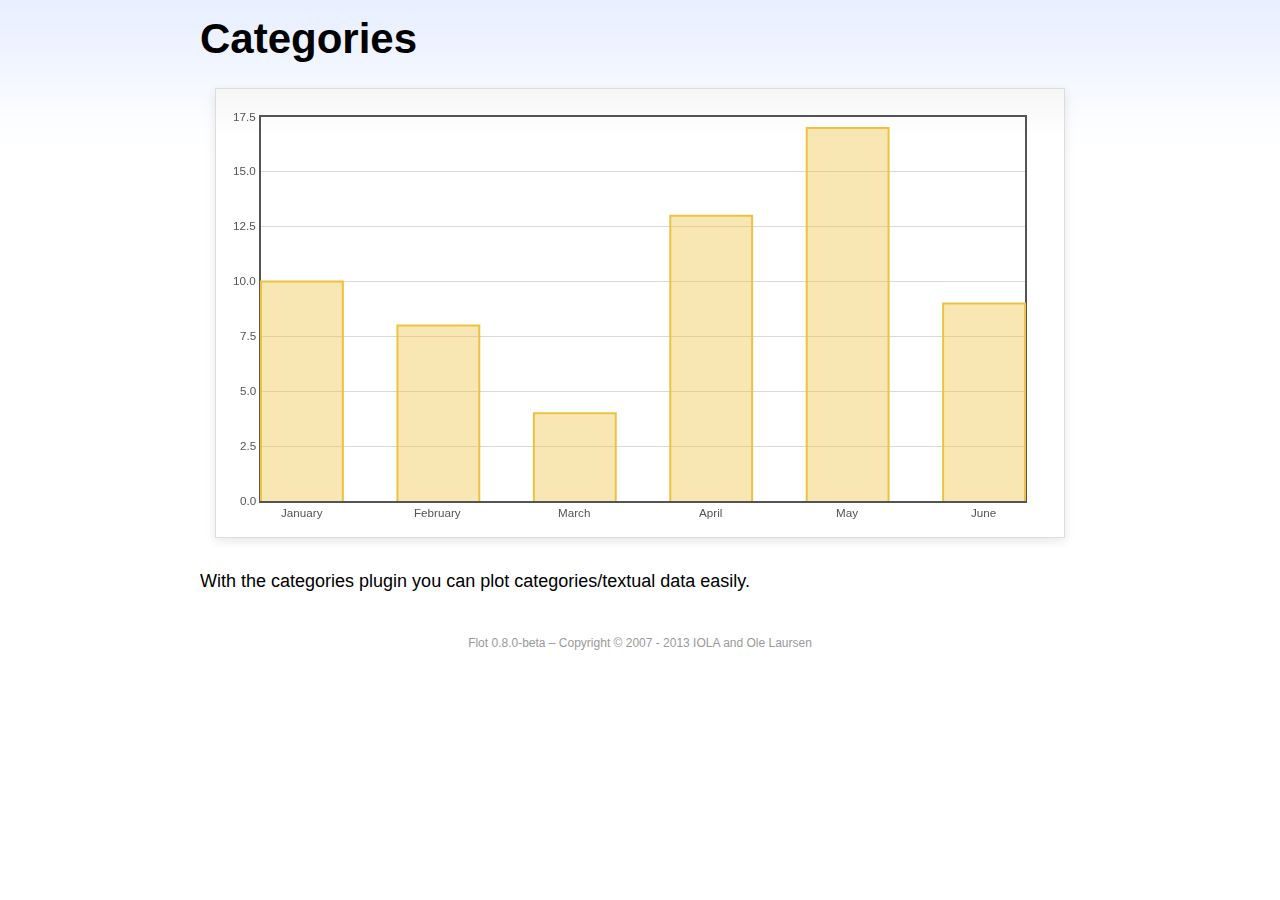
<file: style/vendors/flot/examples/categories/index.html>
<!DOCTYPE html PUBLIC "-//W3C//DTD HTML 4.01//EN" "http://www.w3.org/TR/html4/strict.dtd">
<html>
<head>
	<meta http-equiv="Content-Type" content="text/html; charset=utf-8">
	<title>Flot Examples: Categories</title>
	<link href="../examples.css" rel="stylesheet" type="text/css">
	<!--[if lte IE 8]><script language="javascript" type="text/javascript" src="../../excanvas.min.js"></script><![endif]-->
	<script language="javascript" type="text/javascript" src="../../jquery.js"></script>
	<script language="javascript" type="text/javascript" src="../../jquery.flot.js"></script>
	<script language="javascript" type="text/javascript" src="../../jquery.flot.categories.js"></script>
	<script type="text/javascript">

	$(function() {

		var data = [ ["January", 10], ["February", 8], ["March", 4], ["April", 13], ["May", 17], ["June", 9] ];

		$.plot("#placeholder", [ data ], {
			series: {
				bars: {
					show: true,
					barWidth: 0.6,
					align: "center"
				}
			},
			xaxis: {
				mode: "categories",
				tickLength: 0
			}
		});

		// Add the Flot version string to the footer

		$("#footer").prepend("Flot " + $.plot.version + " &ndash; ");
	});

	</script>
</head>
<body>

	<div id="header">
		<h2>Categories</h2>
	</div>

	<div id="content">

		<div class="demo-container">
			<div id="placeholder" class="demo-placeholder"></div>
		</div>

		<p>With the categories plugin you can plot categories/textual data easily.</p>

	</div>

	<div id="footer">
		Copyright &copy; 2007 - 2013 IOLA and Ole Laursen
	</div>

</body>
</html>
</file>
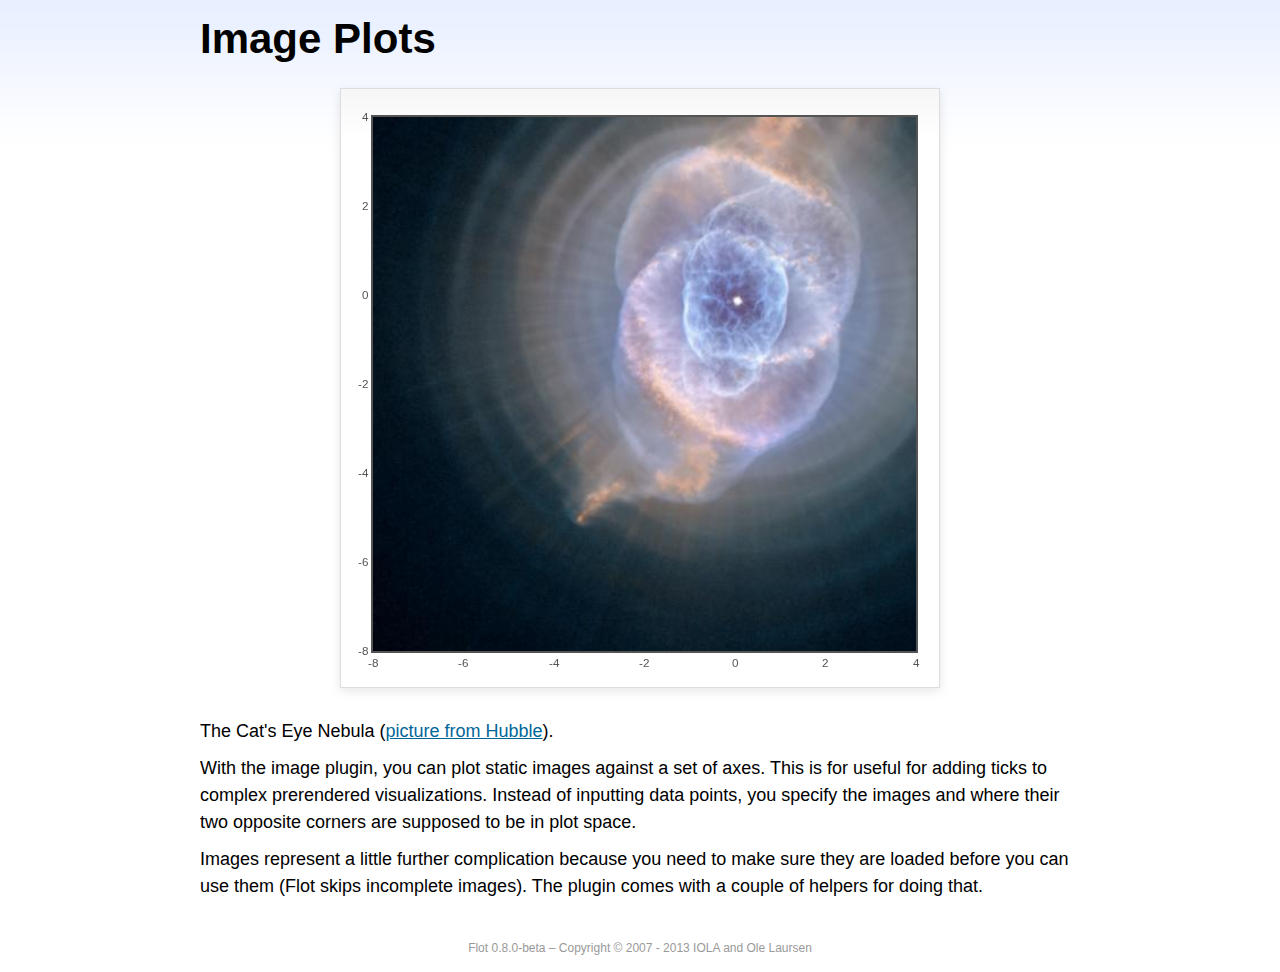
<file: style/vendors/flot/examples/image/index.html>
<!DOCTYPE html PUBLIC "-//W3C//DTD HTML 4.01//EN" "http://www.w3.org/TR/html4/strict.dtd">
<html>
<head>
	<meta http-equiv="Content-Type" content="text/html; charset=utf-8">
	<title>Flot Examples: Image Plots</title>
	<link href="../examples.css" rel="stylesheet" type="text/css">
	<!--[if lte IE 8]><script language="javascript" type="text/javascript" src="../../excanvas.min.js"></script><![endif]-->
	<script language="javascript" type="text/javascript" src="../../jquery.js"></script>
	<script language="javascript" type="text/javascript" src="../../jquery.flot.js"></script>
	<script language="javascript" type="text/javascript" src="../../jquery.flot.image.js"></script>
	<script type="text/javascript">

	$(function() {

		var data = [[["hs-2004-27-a-large-web.jpg", -10, -10, 10, 10]]];

		var options = {
			series: {
				images: {
					show: true
				}
			},
			xaxis: {
				min: -8,
				max: 4
			},
			yaxis: {
				min: -8,
				max: 4
			}
		};

		$.plot.image.loadDataImages(data, options, function () {
			$.plot("#placeholder", data, options);
		});

		// Add the Flot version string to the footer

		$("#footer").prepend("Flot " + $.plot.version + " &ndash; ");
	});

	</script>
</head>
<body>

	<div id="header">
		<h2>Image Plots</h2>
	</div>

	<div id="content">

		<div class="demo-container" style="width:600px;height:600px;">
			<div id="placeholder" class="demo-placeholder"></div>
		</div>

		<p>The Cat's Eye Nebula (<a href="http://hubblesite.org/gallery/album/nebula/pr2004027a/">picture from Hubble</a>).</p>

		<p>With the image plugin, you can plot static images against a set of axes. This is for useful for adding ticks to complex prerendered visualizations. Instead of inputting data points, you specify the images and where their two opposite corners are supposed to be in plot space.</p>

		<p>Images represent a little further complication because you need to make sure they are loaded before you can use them (Flot skips incomplete images). The plugin comes with a couple of helpers for doing that.</p>

	</div>

	<div id="footer">
		Copyright &copy; 2007 - 2013 IOLA and Ole Laursen
	</div>

</body>
</html>
</file>
<file: style.css>
body{
    background:#ECF0F1;
    font-family: sans-serif;
}
#kotak{
    width: 520px;
    height: 250px;
    background: #fff;
    margin: 150px auto 100px auto;
    color:#2ECC71;
}
#atas{
    height: 35px;
    width: 520px;
    text-align: center;
    font-size: 15pt;
    padding-top:20px;
}
#bawah{
    height: 200px;
    width: 520px;
    
}
.masuk{
    width: 400px;
    height:40px;
    margin-top:10px;
    margin-left: 60px;
    font-size: 12pt;
    border: 1px solid #2ECC71;
    padding-left:10px;
    color:#2ECC71;
}
.masuk:focus{
    width: 400px;
    height:40px;
    margin-top:10px;
    margin-left: 60px;
    font-size: 12pt;
    padding-left:10px;
    color:#1ABC9C;
    outline: none;
    box-shadow: 0 0 5px #2ECC71;
}
 
#tombol{
    width: 400px;
    height:40px;
    margin-top:10px;
    margin-left: 60px;
    background: #2ECC71;
    border:none;
    color:#fff;
    font-size: 14pt;
    outline:none;
</file>
<file: style/vendors/ckeditor/samples/sample.css>
/*
Copyright (c) 2003-2013, CKSource - Frederico Knabben. All rights reserved.
For licensing, see LICENSE.md or http://ckeditor.com/license
*/

html, body, h1, h2, h3, h4, h5, h6, div, span, blockquote, p, address, form, fieldset, img, ul, ol, dl, dt, dd, li, hr, table, td, th, strong, em, sup, sub, dfn, ins, del, q, cite, var, samp, code, kbd, tt, pre
{
	line-height: 1.5em;
}

body
{
	padding: 10px 30px;
}

input, textarea, select, option, optgroup, button, td, th
{
	font-size: 100%;
}

pre, code, kbd, samp, tt
{
	font-family: monospace,monospace;
	font-size: 1em;
}

body {
    width: 960px;
    margin: 0 auto;
}

code
{
	background: #f3f3f3;
	border: 1px solid #ddd;
	padding: 1px 4px;

	-moz-border-radius: 3px;
	-webkit-border-radius: 3px;
	border-radius: 3px;
}

abbr
{
	border-bottom: 1px dotted #555;
	cursor: pointer;
}

.new
{
	background: #FF7E00;
	border: 1px solid #DA8028;
	color: #fff;
	font-size: 10px;
	font-weight: bold;
	padding: 1px 4px;
	text-shadow: 0 1px 0 #C97626;
	text-transform: uppercase;
	margin: 0 0 0 3px;

	-moz-border-radius: 3px;
	-webkit-border-radius: 3px;
	border-radius: 3px;

	-moz-box-shadow: 0 2px 3px 0 #FFA54E inset;
	-webkit-box-shadow: 0 2px 3px 0 #FFA54E inset;
	box-shadow: 0 2px 3px 0 #FFA54E inset;
}

h1.samples
{
	color: #0782C1;
	font-size: 200%;
	font-weight: normal;
	margin: 0;
	padding: 0;
}

h1.samples a
{
	color: #0782C1;
	text-decoration: none;
	border-bottom: 1px dotted #0782C1;
}

.samples a:hover
{
	border-bottom: 1px dotted #0782C1;
}

h2.samples
{
	color: #000000;
	font-size: 130%;
	margin: 15px 0 0 0;
	padding: 0;
}

p, blockquote, address, form, pre, dl, h1.samples, h2.samples
{
	margin-bottom: 15px;
}

ul.samples
{
	margin-bottom: 15px;
}

.clear
{
	clear: both;
}

fieldset
{
	margin: 0;
	padding: 10px;
}

body, input, textarea
{
	color: #333333;
	font-family: Arial, Helvetica, sans-serif;
}

body
{
	font-size: 75%;
}

a.samples
{
	color: #189DE1;
	text-decoration: none;
}

form
{
	margin: 0;
	padding: 0;
}

pre.samples
{
	background-color: #F7F7F7;
	border: 1px solid #D7D7D7;
	overflow: auto;
	padding: 0.25em;
	white-space: pre-wrap; /* CSS 2.1 */
	word-wrap: break-word; /* IE7 */
	-moz-tab-size: 4;
	-o-tab-size: 4;
	-webkit-tab-size: 4;
	tab-size: 4;
}

#footer
{
	clear: both;
	padding-top: 10px;
}

#footer hr
{
	margin: 10px 0 15px 0;
	height: 1px;
	border: solid 1px gray;
	border-bottom: none;
}

#footer p
{
	margin: 0 10px 10px 10px;
	float: left;
}

#footer #copy
{
	float: right;
}

#outputSample
{
	width: 100%;
	table-layout: fixed;
}

#outputSample thead th
{
	color: #dddddd;
	background-color: #999999;
	padding: 4px;
	white-space: nowrap;
}

#outputSample tbody th
{
	vertical-align: top;
	text-align: left;
}

#outputSample pre
{
	margin: 0;
	padding: 0;
}

.description
{
	border: 1px dotted #B7B7B7;
	margin-bottom: 10px;
	padding: 10px 10px 0;
	overflow: hidden;
}

label
{
	display: block;
	margin-bottom: 6px;
}

/**
 *	CKEditor editables are automatically set with the "cke_editable" class
 *	plus cke_editable_(inline|themed) depending on the editor type.
 */

/* Style a bit the inline editables. */
.cke_editable.cke_editable_inline
{
	cursor: pointer;
}

/* Once an editable element gets focused, the "cke_focus" class is
   added to it, so we can style it differently. */
.cke_editable.cke_editable_inline.cke_focus
{
	box-shadow: inset 0px 0px 20px 3px #ddd, inset 0 0 1px #000;
	outline: none;
	background: #eee;
	cursor: text;
}

/* Avoid pre-formatted overflows inline editable. */
.cke_editable_inline pre
{
	white-space: pre-wrap;
	word-wrap: break-word;
}

/**
 *	Samples index styles.
 */

.twoColumns,
.twoColumnsLeft,
.twoColumnsRight
{
	overflow: hidden;
}

.twoColumnsLeft,
.twoColumnsRight
{
	width: 45%;
}

.twoColumnsLeft
{
	float: left;
}

.twoColumnsRight
{
	float: right;
}

dl.samples
{
	padding: 0 0 0 40px;
}
dl.samples > dt
{
	display: list-item;
	list-style-type: disc;
	list-style-position: outside;
	margin: 0 0 3px;
}
dl.samples > dd
{
	margin: 0 0 3px;
}
.warning
{
    color: #ff0000;
	background-color: #FFCCBA;
    border: 2px dotted #ff0000;
	padding: 15px 10px;
	margin: 10px 0;
}

/* Used on inline samples */

blockquote
{
	font-style: italic;
	font-family: Georgia, Times, "Times New Roman", serif;
	padding: 2px 0;
	border-style: solid;
	border-color: #ccc;
	border-width: 0;
}

.cke_contents_ltr blockquote
{
	padding-left: 20px;
	padding-right: 8px;
	border-left-width: 5px;
}

.cke_contents_rtl blockquote
{
	padding-left: 8px;
	padding-right: 20px;
	border-right-width: 5px;
}

img.right {
    border: 1px solid #ccc;
    float: right;
    margin-left: 15px;
    padding: 5px;
}

img.left {
    border: 1px solid #ccc;
    float: left;
    margin-right: 15px;
    padding: 5px;
}
</file>
<file: style/vendors/flot/examples/examples.css>
* {	padding: 0; margin: 0; vertical-align: top; }

body {
	background: url(background.png) repeat-x;
	font: 18px/1.5em "proxima-nova", Helvetica, Arial, sans-serif;
}

a {	color: #069; }
a:hover { color: #28b; }

h2 {
	margin-top: 15px;
	font: normal 32px "omnes-pro", Helvetica, Arial, sans-serif;
}

h3 {
	margin-left: 30px;
	font: normal 26px "omnes-pro", Helvetica, Arial, sans-serif;
	color: #666;
}

p {
	margin-top: 10px;
}

button {
	font-size: 18px;
	padding: 1px 7px;
}

input {
	font-size: 18px;
}

input[type=checkbox] {
	margin: 7px;
}

#header {
	position: relative;
	width: 900px;
	margin: auto;
}

#header h2 {
	margin-left: 10px;
	vertical-align: middle;
	font-size: 42px;
	font-weight: bold;
	text-decoration: none;
	color: #000;
}

#content {
	width: 880px;
	margin: 0 auto;
	padding: 10px;
}

#footer {
	margin-top: 25px;
	margin-bottom: 10px;
	text-align: center;
	font-size: 12px;
	color: #999;
}

.demo-container {
	box-sizing: border-box;
	width: 850px;
	height: 450px;
	padding: 20px 15px 15px 15px;
	margin: 15px auto 30px auto;
	border: 1px solid #ddd;
	background: #fff;
	background: linear-gradient(#f6f6f6 0, #fff 50px);
	background: -o-linear-gradient(#f6f6f6 0, #fff 50px);
	background: -ms-linear-gradient(#f6f6f6 0, #fff 50px);
	background: -moz-linear-gradient(#f6f6f6 0, #fff 50px);
	background: -webkit-linear-gradient(#f6f6f6 0, #fff 50px);
	box-shadow: 0 3px 10px rgba(0,0,0,0.15);
	-o-box-shadow: 0 3px 10px rgba(0,0,0,0.1);
	-ms-box-shadow: 0 3px 10px rgba(0,0,0,0.1);
	-moz-box-shadow: 0 3px 10px rgba(0,0,0,0.1);
	-webkit-box-shadow: 0 3px 10px rgba(0,0,0,0.1);
}

.demo-placeholder {
	width: 100%;
	height: 100%;
	font-size: 14px;
	line-height: 14px;
}

.legend table {
	border-spacing: 5px;
}
</file>
